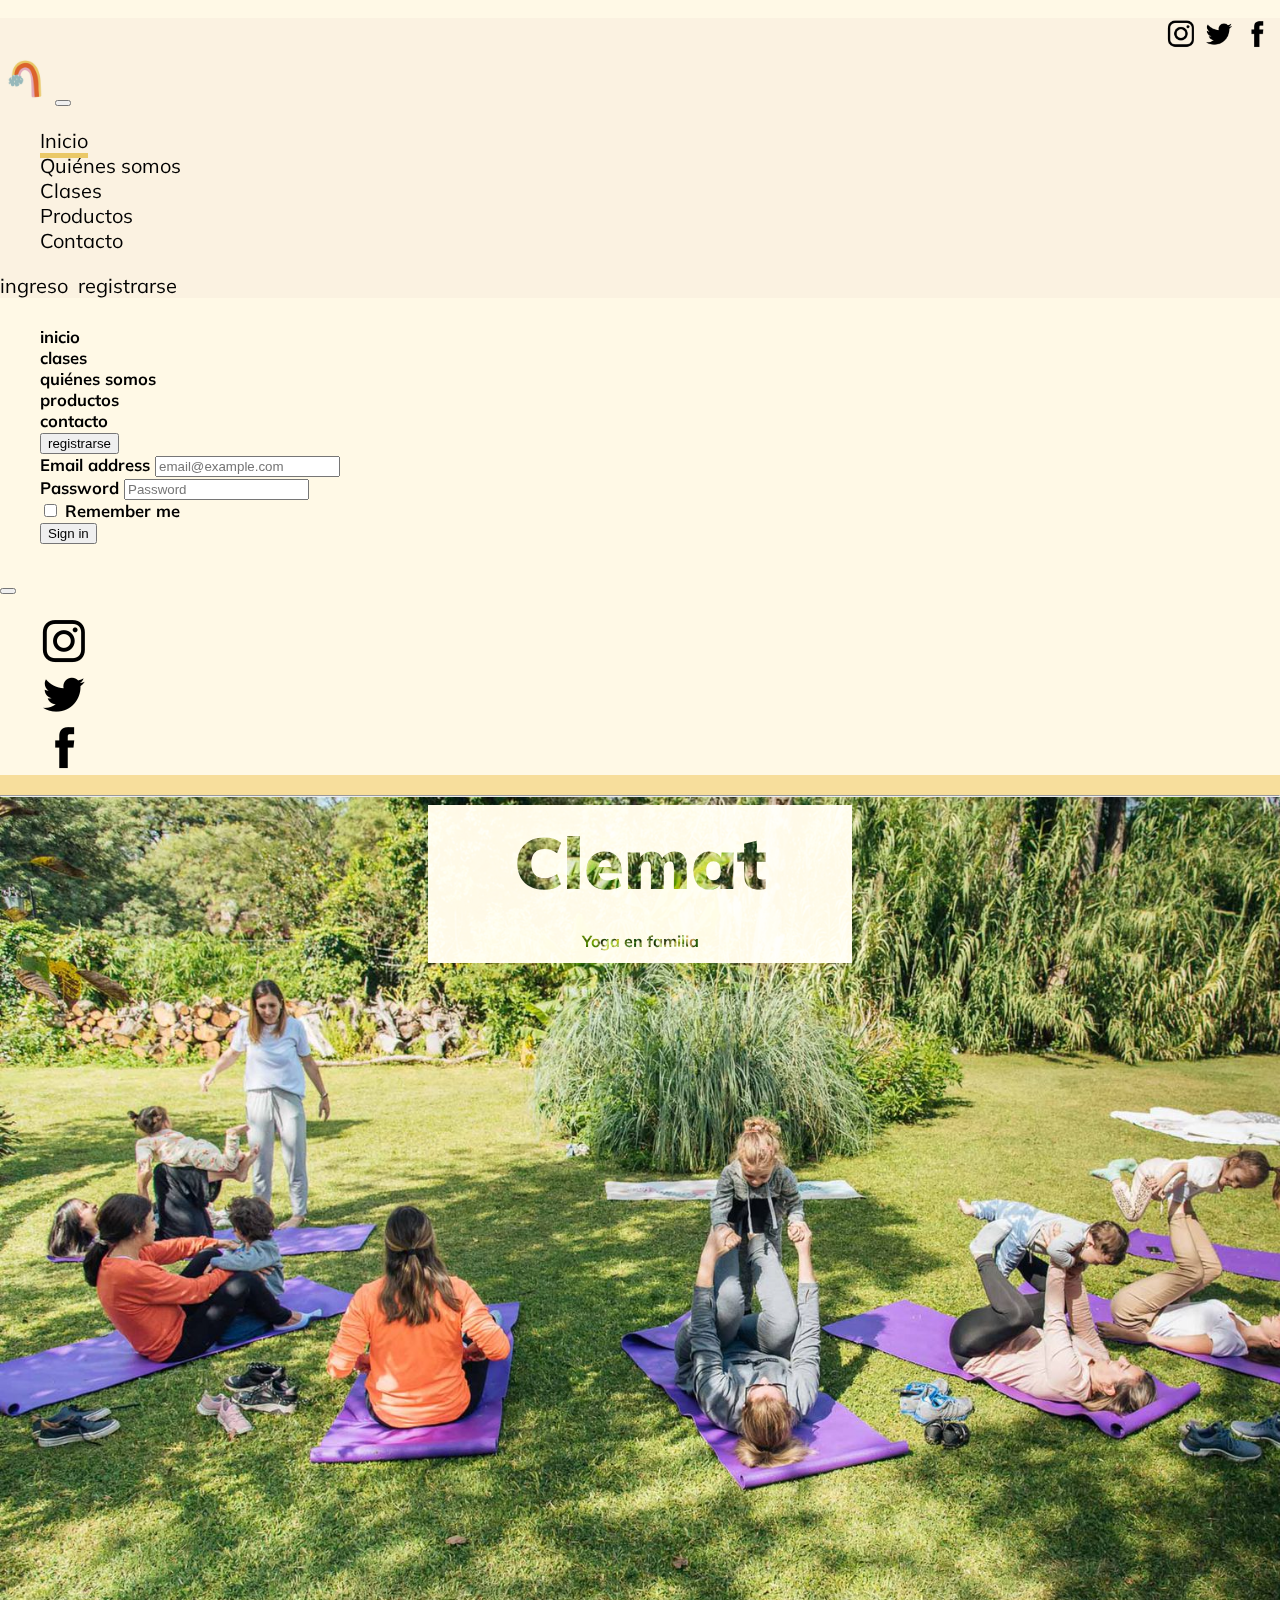
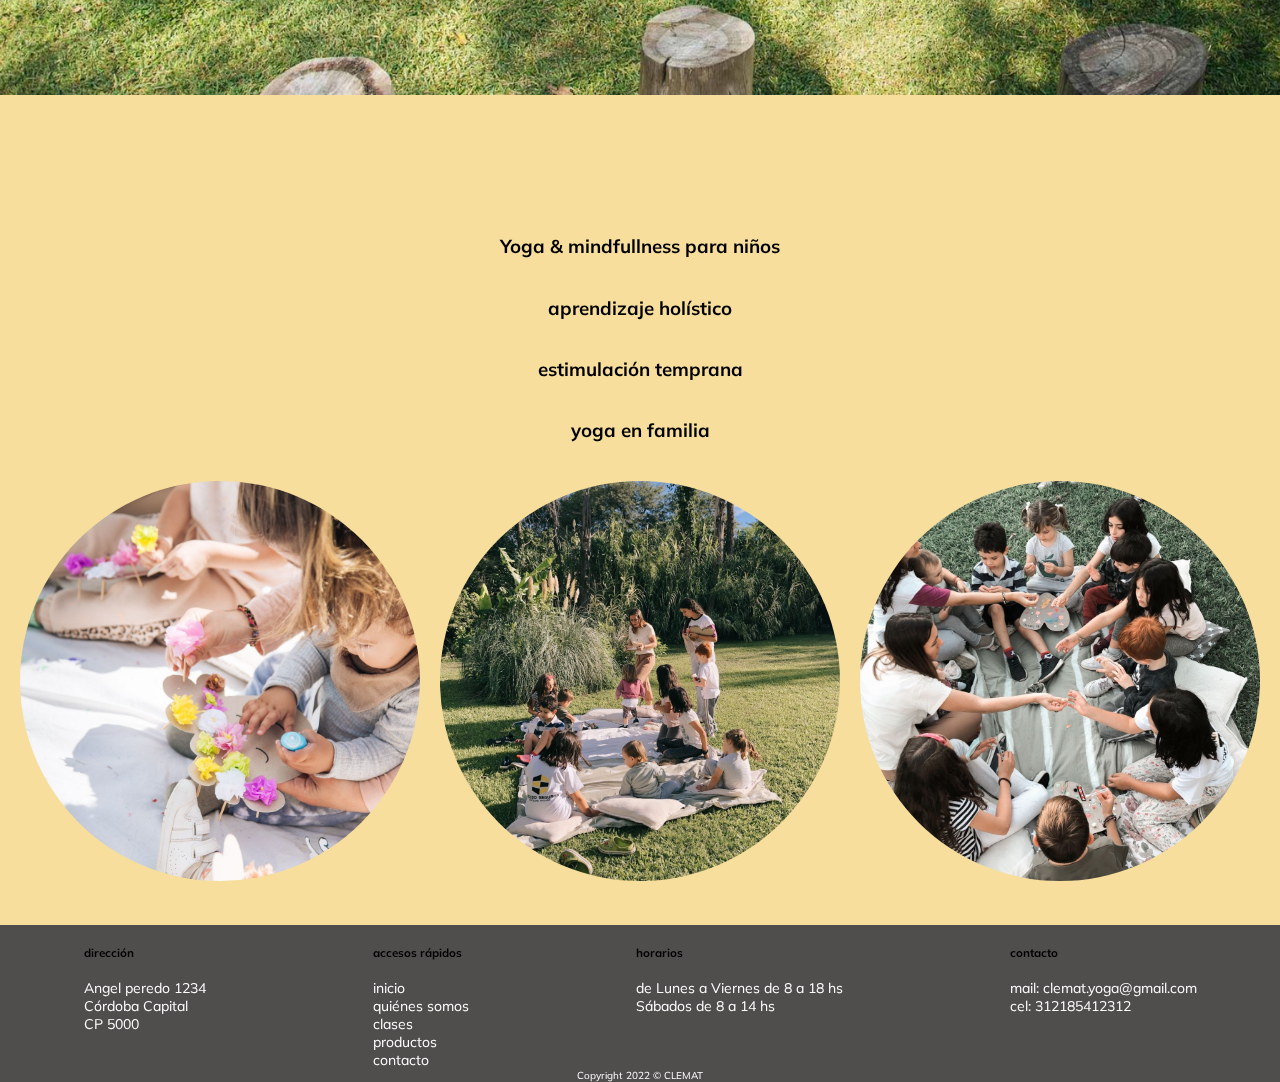
<file: index.html>
<!DOCTYPE html>
<html lang="en">

<head>
    <!-- Etiquetas Meta -->
    <meta charset="UTF-8">
    <meta http-equiv="X-UA-Compatible" content="IE=edge">
    <meta name="viewport" content="width=device-width, initial-scale=1.0">

    <!-- Título de pestaña -->
    <title>Clemat Yoga</title>
    <meta name="description" content="Clemat, damos Yoga para niños y en familia, un espacio para respirar juntos.">  
    <meta name="keywords" content="Yoga, niños, familia, conectar, respirar, compartir, crecer">
    <link rel="icon" href="img/logoClemat.jpg">
  <!--bootstrap-->
  <link href="https://cdn.jsdelivr.net/npm/bootstrap@5.2.0-beta1/dist/css/bootstrap.min.css" rel="stylesheet" integrity="sha384-0evHe/X+R7YkIZDRvuzKMRqM+OrBnVFBL6DOitfPri4tjfHxaWutUpFmBp4vmVor" crossorigin="anonymous">
  

  <link rel="stylesheet" href="utilities/style.css">
  <link
  rel="stylesheet"
  href="https://cdnjs.cloudflare.com/ajax/libs/animate.css/4.1.1/animate.min.css"
/> 

</head>

<body class="indice">
 <header>
   <div>
    <!--enlaces a redes sociales/ margen superior derecho-->
    <ul class="redesLista">
      <li><a href="https://www.instagram.com/p/CaUgu_6rD2r/?utm_source=ig_web_copy_link" target="_blank"><img src="./img/instagram.png" alt="instagram" class="redes" ></a></span></li>
      <li><a href="https://www.twitter.com" target="_blank"><img src="./img/twitter.png" alt="twitter" class="redes"></a></span></li>
      <li><a href="https://www.twitter.com" target="_blank"><img src="img/facebook.png" alt="facebok" class="redes"></a></li>
    </ul> 
    <nav class="navbar navbar-expand-lg">
      <div class="container-fluid">
        <a class="navbar-brand" href="index.html"><img src="img/logoClemat2.jpeg" alt="logo"></a>
        <button class="navbar-toggler" type="button" data-bs-toggle="collapse" data-bs-target="#navbarSupportedContent" aria-controls="navbarSupportedContent" aria-expanded="false" aria-label="Toggle navigation">
          <span class="navbar-toggler-icon"></span>
        </button>
        <div class="collapse navbar-collapse" id="navbarSupportedContent">
          <ul class="navbar-nav me-auto mb-2 mb-lg-0">
            <li class="nav-item">
              <a class="nav-link active" aria-current="page" href="index.html" style="border-bottom: #eac867 5px solid;">Inicio</a>
            </li>
            <li class="nav-item">
              <a class="nav-link" href="./pages/quienes.html">Quiénes somos</a>
            </li>
            <li class="nav-item">
              <a class="nav-link" href="./pages/clases.html">Clases</a>
            </li>
            <li class="nav-item">
              <a class="nav-link" href="./pages/productos.html">Productos</a>
            </li>
            <li class="nav-item">
              <a class="nav-link" href="./pages/contacto.html">Contacto</a>
            </li>

          </ul>
          <section class="p-2">          
            <div><a class="ingreso" href="XXXXXX">ingreso</a></div>
            <div><a href="XXXXXX">registrarse</a></div>
          </section>
        </div>
      </div>
    </nav>
 
  <button class="btn btn-primary mobileCanvas" type="button" data-bs-toggle="offcanvas" data-bs-target="#offcanvasScrolling" aria-controls="offcanvasScrolling"><img src="img/logoClemat2.jpeg" alt="logo"></button>
  <div class="offcanvas offcanvas-start" data-bs-scroll="true" data-bs-backdrop="false" tabindex="-1" id="offcanvasScrolling" aria-labelledby="offcanvasScrollingLabel">
  <div class="offcanvas-header">
        <h5 class="offcanvas-title" id="offcanvasScrollingLabel">
          <ul>
            <li><a href="index.html" class="dropdown-item" type="button">inicio</a></li>
            <li><a href="./pages/clases.html" class="dropdown-item" type="button">clases</a></li>
            <li><a href="./pages/quienes.html" class="dropdown-item" type="button">quiénes somos</a></li>
            <li><a href="./pages/productos.html" class="dropdown-item" type="button">productos</a></li>
            <li><a href="./pages/contacto.html"class="dropdown-item" type="button">contacto</a></li>
          <li class="dropdown">
            <button type="button" class="btn btn-primary dropdown-toggle" data-bs-toggle="dropdown" aria-expanded="false" data-bs-auto-close="outside">
             registrarse
            </button>
            <form class="dropdown-menu p-4">
              <div class="mb-3">
                <label for="exampleDropdownFormEmail2" class="form-label">Email address</label>
                <input type="email" class="form-control" id="exampleDropdownFormEmail2" placeholder="email@example.com">
              </div>
              <div class="mb-3">
                <label for="exampleDropdownFormPassword2" class="form-label">Password</label>
                <input type="password" class="form-control" id="exampleDropdownFormPassword2" placeholder="Password">
              </div>
              <div class="mb-3">
                <div class="form-check">
                  <input type="checkbox" class="form-check-input" id="dropdownCheck2">
                  <label class="form-check-label" for="dropdownCheck2">
                    Remember me
                  </label>
                </div>
              </div>
              <button type="submit" class="btn btn-primary">Sign in</button>
            </form>
         </li>
        </ul>
        </h5>
         <button type="button" class="btn-close" data-bs-dismiss="offcanvas" aria-label="Close"></button>
        </div>
    <div class="offcanvas-body">
      
      <ul class="redesListaCanvas">
        <li><a href="https://www.instagram.com/p/CaUgu_6rD2r/?utm_source=ig_web_copy_link" target="_blank"><img src="./img/instagram.png" alt="instagram" class="redes" ></a></span></li>
        <li><a href="https://www.twitter.com" target="_blank"><img src="./img/twitter.png" alt="twitter" class="redes"></a></span></li>
        <li><a href="https://www.twitter.com" target="_blank"><img src="img/facebook.png" alt="facebok" class="redes"></a></span></li>
      </ul> 
  </div>
 </div>
</header>
     <main>
      <hr>
      <h1>Clemat</h1>
      <h4>Yoga en familia</h4>
     </main>
     
    <article class="p-mobile">
        <h3 class="animate__animated animate__backInDown">Yoga & mindfullness para niños</h3>
        <h3 class="animate__animated animate__backInDown">aprendizaje holístico</h3>
        <h3 class="animate__animated animate__backInDown">estimulación temprana</h3>
        <h3 class="animate__animated animate__backInDown">yoga en familia</h3>
     </article>
     <section class="imgIndex">      
      <div><img src="./img/jugando.jpeg" alt="jugando"></div>
      <div><img src="./img/sintiendo.jpeg" alt="sintiendo"></div>
      <div><img src="./img/compartiendo.jpeg" alt="compartiendo"></div>
     </section>



<!--FOOTER-->
      <footer>
        <div class="footer">
        <div><h5>dirección</h5>
            <div>
                Angel peredo 1234
            </div>
            <div>
                Córdoba Capital
            </div>
            <div>
                CP 5000
            </div>
        </div>
        <div><h5>accesos rápidos</h5>
            <div>
                <a href="index.html">inicio</a>
            </div>
            <div>
                <a href="./pages/quienes.html">quiénes somos</a>
            </div>
            <div>
                <a href="./pages/clases.html">clases</a>
            </div>
            <div>
                <a href="./pages/productos.html">productos</a>
            </div>
            <div>
                <a href="./pages/contacto.html">contacto</a>
            </div>
        </div>
        <div><h5>horarios</h5>
            <div>
                de Lunes a Viernes de 8 a 18 hs
            </div>
            <div>
                Sábados de 8 a 14 hs
            </div>
        </div>
        <div><h5>contacto</h5>
            <div>
                <div> mail: <a href="mailto:clemat.yoga@gmail.com">clemat.yoga@gmail.com</a>
                </div>
                <div>
                cel: <a href="whatsapp">312185412312</a>
            </div>
            </div>
        </div>
       </div>
        <div class="copry">Copyright 2022 © CLEMAT</div>
    </footer>    


 <script src="https://cdn.jsdelivr.net/npm/bootstrap@5.2.0-beta1/dist/js/bootstrap.bundle.min.js" integrity="sha384-pprn3073KE6tl6bjs2QrFaJGz5/SUsLqktiwsUTF55Jfv3qYSDhgCecCxMW52nD2" crossorigin="anonymous"></script>

    
</body>

</html>
</file>
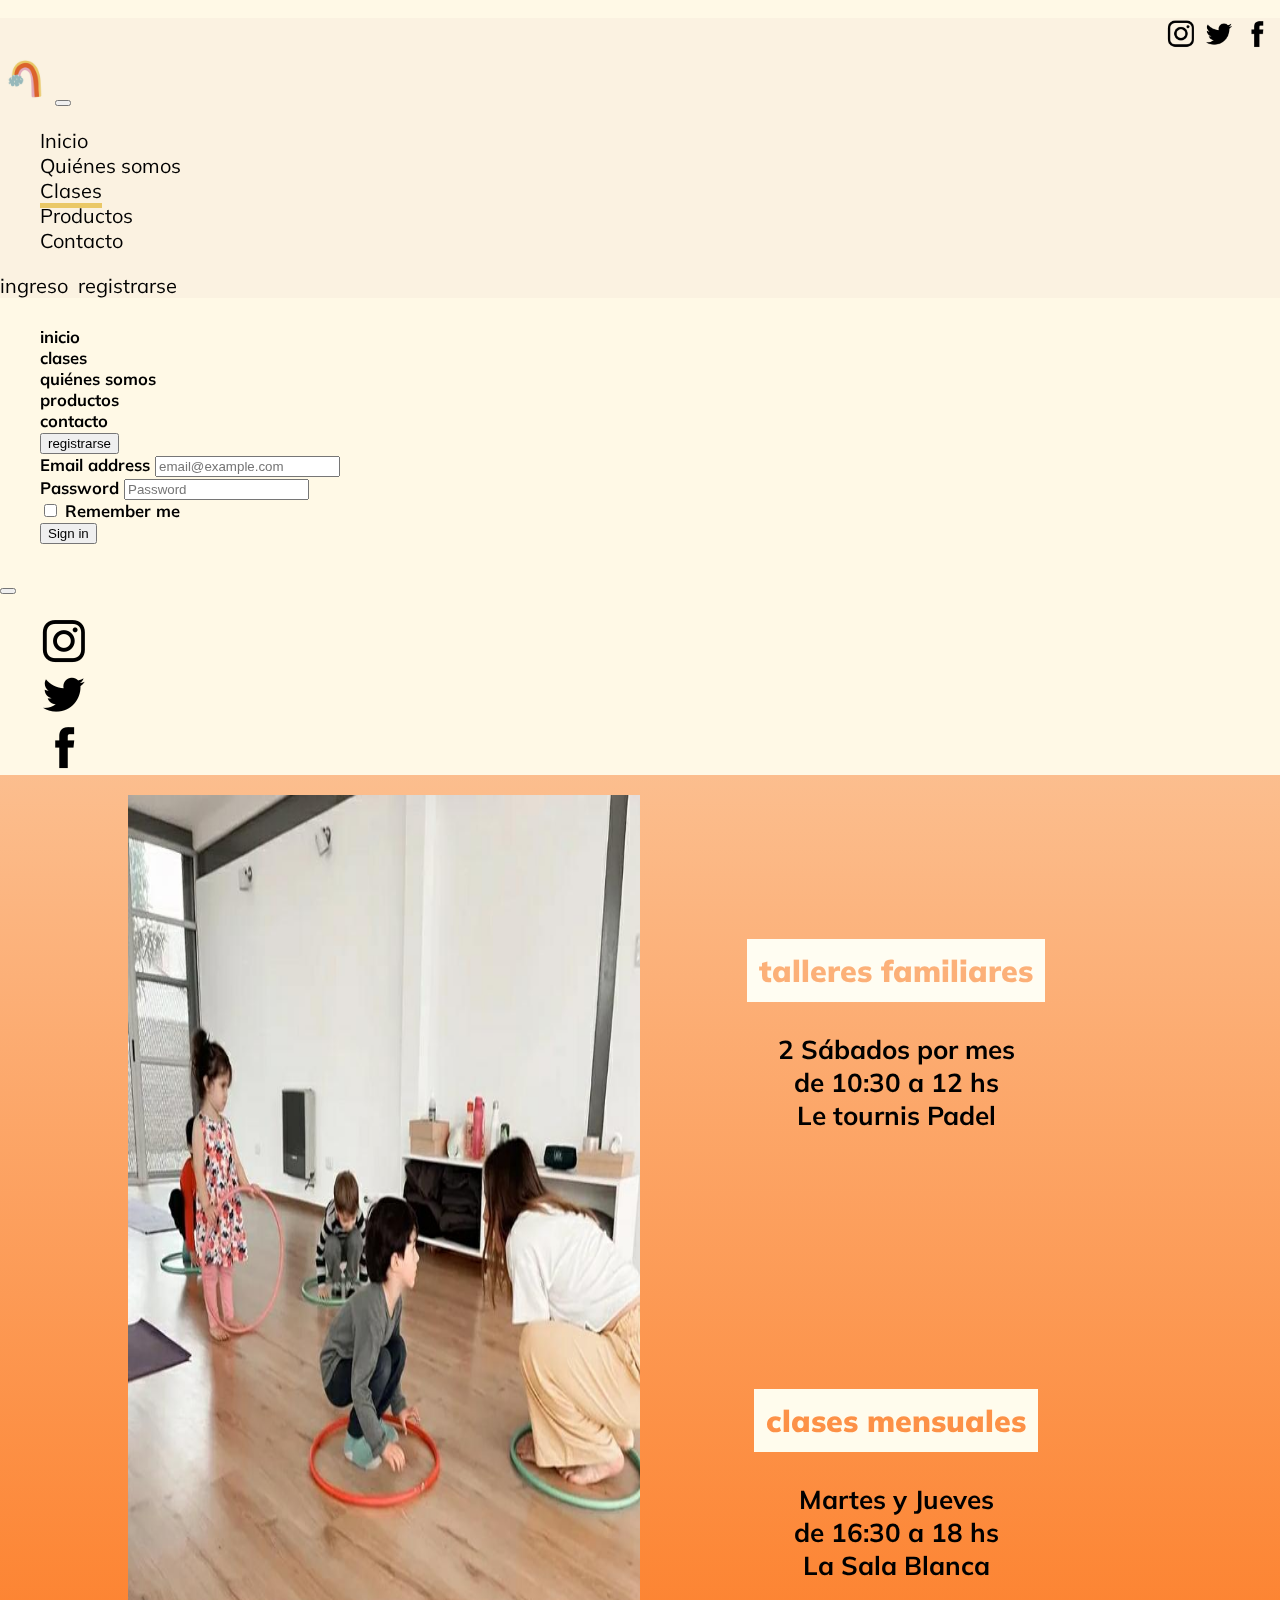
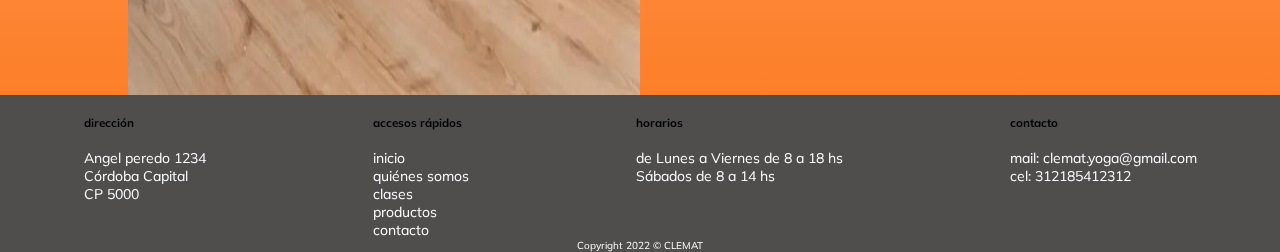
<file: pages/clases.html>
<!DOCTYPE html>
<html lang="en">

    <head>
        <!-- Etiquetas Meta -->
        <meta charset="UTF-8">
        <meta http-equiv="X-UA-Compatible" content="IE=edge">
        <meta name="viewport" content="width=device-width, initial-scale=1.0">
    
        <!-- Título de pestaña -->
        <title>Clemat Yoga</title>  
        <meta name="description" content="Clemat, yoga en familia, horarios y lugares donde encontrarnos.">
        <meta name="keywords" content="Yoga, niños, familia, conectar, dias, horarios, espacios, aire libre">    
        <link rel="icon" href="img/logoClemat.jpg">
      <!--bootstrap-->
      <link href="https://cdn.jsdelivr.net/npm/bootstrap@5.2.0-beta1/dist/css/bootstrap.min.css" rel="stylesheet" integrity="sha384-0evHe/X+R7YkIZDRvuzKMRqM+OrBnVFBL6DOitfPri4tjfHxaWutUpFmBp4vmVor" crossorigin="anonymous">
      
    
      <link rel="stylesheet" href="../utilities/style.css">
   
      <link
      rel="stylesheet"
      href="https://cdnjs.cloudflare.com/ajax/libs/animate.css/4.1.1/animate.min.css"
    /> 
    
    </head>

<body class="bodyClases">    
  <header>
    <div>
     <!--enlaces a redes sociales/ margen superior derecho-->
     <ul class="redesLista">
       <li><a href="https://www.instagram.com/p/CaUgu_6rD2r/?utm_source=ig_web_copy_link" target="_blank"><img src="../img/instagram.png" alt="instagram" class="redes" ></a></span></li>
       <li><a href="https://www.twitter.com" target="_blank"><img src="../img/twitter.png" alt="twitter" class="redes"></a></span></li>
       <li><a href="https://www.twitter.com" target="_blank"><img src="../img/facebook.png" alt="facebok" class="redes"></a></li>
     </ul> 
     <nav class="navbar navbar-expand-lg">
       <div class="container-fluid">
         <a class="navbar-brand" href="../index.html"><img src="../img/logoClemat2.jpeg" alt="logo"></a>
         <button class="navbar-toggler" type="button" data-bs-toggle="collapse" data-bs-target="#navbarSupportedContent" aria-controls="navbarSupportedContent" aria-expanded="false" aria-label="Toggle navigation">
           <span class="navbar-toggler-icon"></span>
         </button>
         <div class="collapse navbar-collapse" id="navbarSupportedContent">
           <ul class="navbar-nav me-auto mb-2 mb-lg-0">
             <li class="nav-item">
               <a class="nav-link active" aria-current="page" href="../index.html">Inicio</a>
             </li>
             <li class="nav-item">
               <a class="nav-link" href="quienes.html" >Quiénes somos</a>
             </li>
             <li class="nav-item">
               <a class="nav-link" href="clases.html" style="border-bottom: #eac867 5px solid;">Clases</a>
             </li>
             <li class="nav-item">
               <a class="nav-link" href="productos.html">Productos</a>
             </li>
             <li class="nav-item">
               <a class="nav-link" href="contacto.html">Contacto</a>
             </li>
 
           </ul>
           <section class="p-2">          
             <div><a class="ingreso" href="XXXXXX">ingreso</a></div>
             <div><a href="XXXXXX">registrarse</a></div>
           </section>
         </div>
       </div>
     </nav>
  
   <button class="btn btn-primary mobileCanvas" type="button" data-bs-toggle="offcanvas" data-bs-target="#offcanvasScrolling" aria-controls="offcanvasScrolling"><img src="../img/logoClemat2.jpeg" alt="logo"></button>
   <div class="offcanvas offcanvas-start" data-bs-scroll="true" data-bs-backdrop="false" tabindex="-1" id="offcanvasScrolling" aria-labelledby="offcanvasScrollingLabel">
   <div class="offcanvas-header">
         <h5 class="offcanvas-title" id="offcanvasScrollingLabel">
           <ul>
             <li><a href="../index.html" class="dropdown-item" type="button">inicio</a></li>
             <li><a href="clases.html" class="dropdown-item" type="button">clases</a></li>
             <li><a href="quienes.html" class="dropdown-item" type="button">quiénes somos</a></li>
             <li><a href="productos.html" class="dropdown-item" type="button">productos</a></li>
             <li><a href="contacto.html"class="dropdown-item" type="button">contacto</a></li>
           <li class="dropdown">
             <button type="button" class="btn btn-primary dropdown-toggle" data-bs-toggle="dropdown" aria-expanded="false" data-bs-auto-close="outside">
              registrarse
             </button>
             <form class="dropdown-menu p-4">
               <div class="mb-3">
                 <label for="exampleDropdownFormEmail2" class="form-label">Email address</label>
                 <input type="email" class="form-control" id="exampleDropdownFormEmail2" placeholder="email@example.com">
               </div>
               <div class="mb-3">
                 <label for="exampleDropdownFormPassword2" class="form-label">Password</label>
                 <input type="password" class="form-control" id="exampleDropdownFormPassword2" placeholder="Password">
               </div>
               <div class="mb-3">
                 <div class="form-check">
                   <input type="checkbox" class="form-check-input" id="dropdownCheck2">
                   <label class="form-check-label" for="dropdownCheck2">
                     Remember me
                   </label>
                 </div>
               </div>
               <button type="submit" class="btn btn-primary">Sign in</button>
             </form>
          </li>
         </ul>
         </h5>
          <button type="button" class="btn-close" data-bs-dismiss="offcanvas" aria-label="Close"></button>
         </div>
     <div class="offcanvas-body">
       
       <ul class="redesListaCanvas">
         <li><a href="https://www.instagram.com/p/CaUgu_6rD2r/?utm_source=ig_web_copy_link" target="_blank"><img src="../img/instagram.png" alt="instagram" class="redes" ></a></span></li>
         <li><a href="https://www.twitter.com" target="_blank"><img src="../img/twitter.png" alt="twitter" class="redes"></a></span></li>
         <li><a href="https://www.twitter.com" target="_blank"><img src="../img/facebook.png" alt="facebok" class="redes"></a></span></li>
       </ul> 
   </div>
  </div>
 </header>
        <article class="clases">
            <section class="mensuales">
                <div>
                  <img src="../img/clasesYoga.jpeg" alt="">
                </div>
            </section>
            <section class="talleres">
                  <div><h3 class="animate__animated animate__fadeInRight">talleres familiares</h3>
                     <div>2 Sábados por mes</div>
                     <div>de 10:30 a 12 hs</div>
                     <div>Le tournis Padel</div>
                  </div>
                  <div><h3 class="animate__animated animate__fadeInRight">clases mensuales</h3>
                    <div>Martes y Jueves </div>
                    <div>de 16:30 a 18 hs</div>
                    <div><a href="https://la-sala-blanca.negocio.site/">La Sala Blanca</a></div>
                  </div>            
            </section> 
        </article>
 <!--FOOTER-->
 <footer>
  <div class="footer">
  <div><h5>dirección</h5>
      <div>
          Angel peredo 1234
      </div>
      <div>
          Córdoba Capital
      </div>
      <div>
          CP 5000
      </div>
  </div>
  <div><h5>accesos rápidos</h5>
      <div>
          <a href="../index.html">inicio</a>
      </div>
      <div>
          <a href="quienes.html">quiénes somos</a>
      </div>
      <div>
          <a href="clases">clases</a>
      </div>
      <div>
          <a href="productos.html">productos</a>
      </div>
      <div>
          <a href="contacto.html">contacto</a>
      </div>
  </div>
  <div><h5>horarios</h5>
      <div>
          de Lunes a Viernes de 8 a 18 hs
      </div>
      <div>
          Sábados de 8 a 14 hs
      </div>
  </div>
  <div><h5>contacto</h5>
      <div>
          <div> mail: <a href="mailto:clemat.yoga@gmail.com">clemat.yoga@gmail.com</a>
          </div>
          <div>
          cel: <a href="whatsapp">312185412312</a>
      </div>
      </div>
  </div>
 </div>
  <div class="copry">Copyright 2022 © CLEMAT</div>
</footer>    

     <script src="https://cdn.jsdelivr.net/npm/bootstrap@5.2.0-beta1/dist/js/bootstrap.bundle.min.js" integrity="sha384-pprn3073KE6tl6bjs2QrFaJGz5/SUsLqktiwsUTF55Jfv3qYSDhgCecCxMW52nD2" crossorigin="anonymous"></script>
</body>  
</html>
</file>
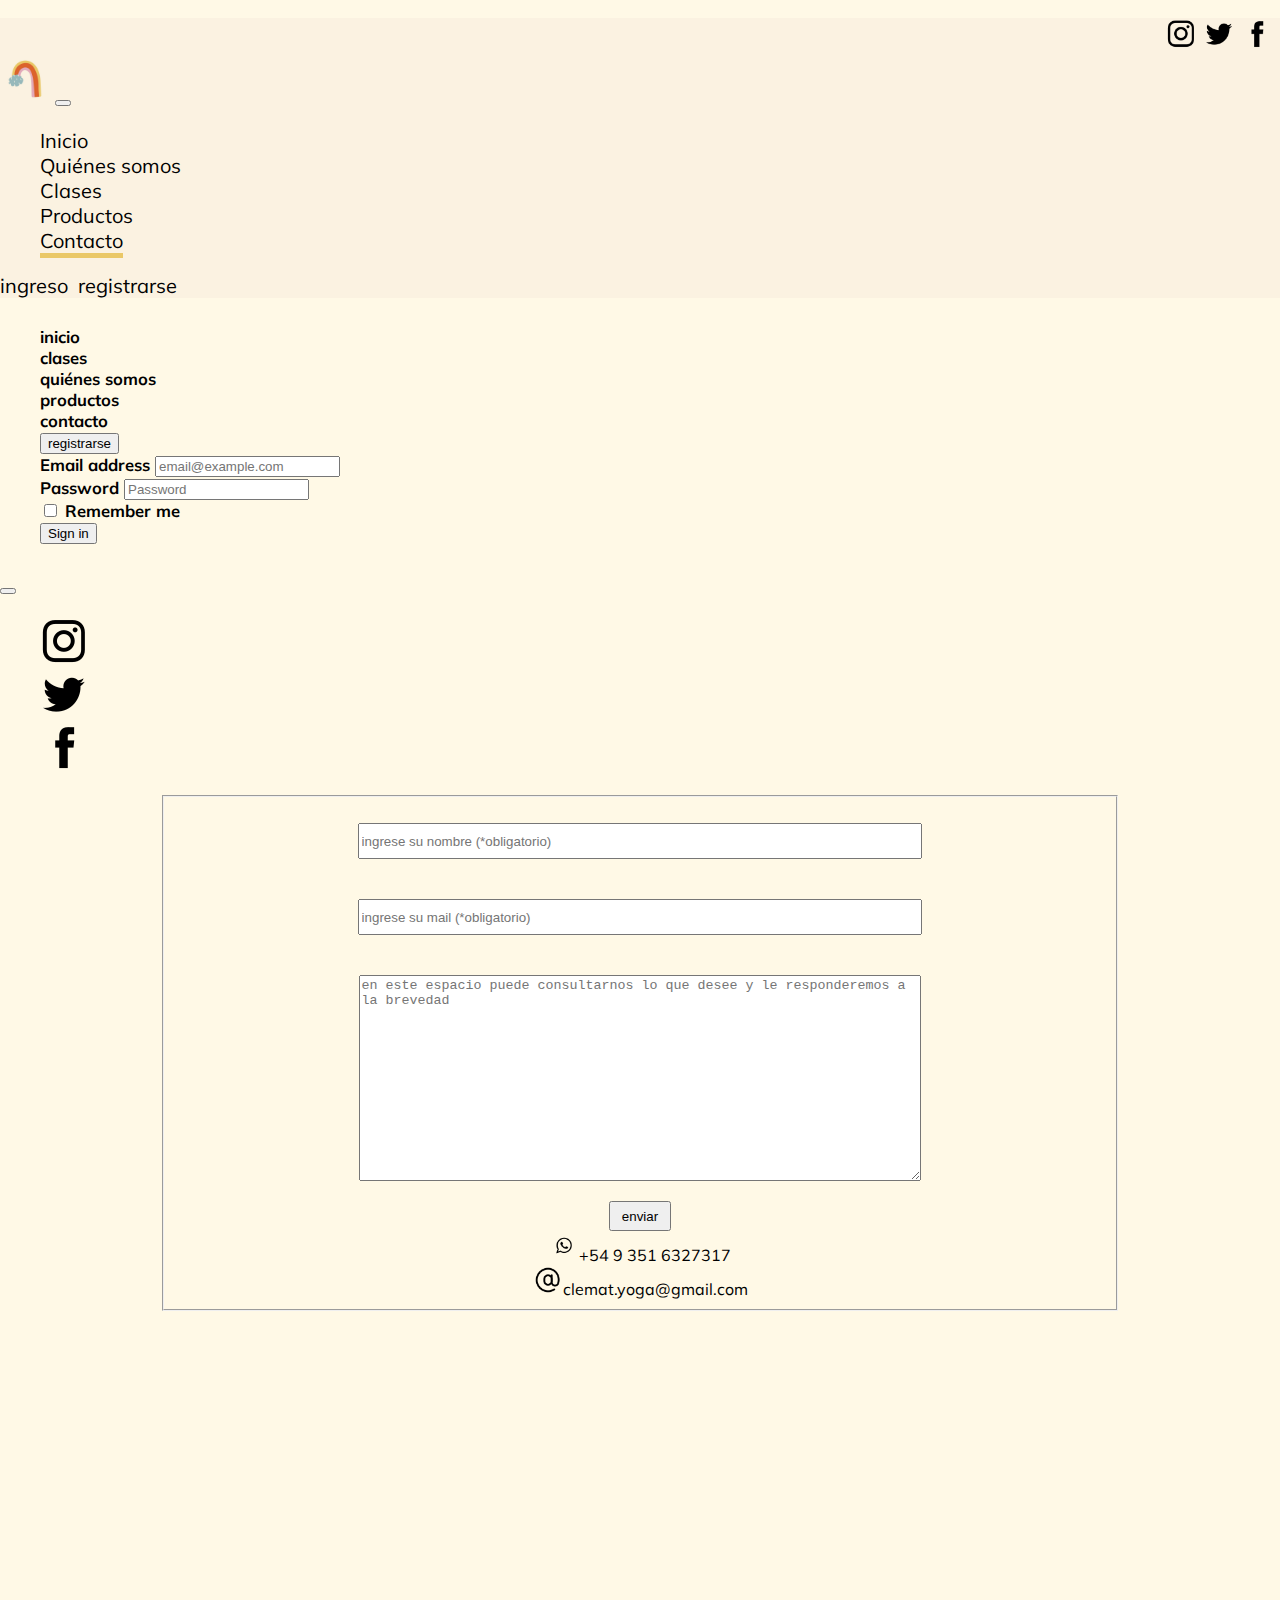
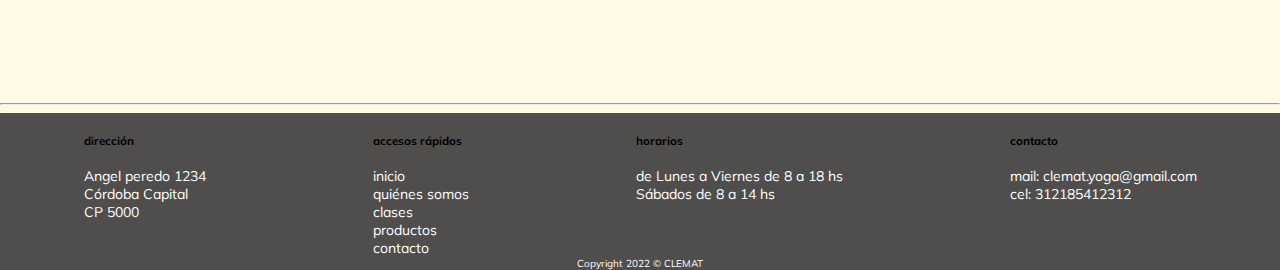
<file: pages/contacto.html>
<!DOCTYPE html>
<html lang="en">

  <head>
    <!-- Etiquetas Meta -->
    <meta charset="UTF-8">
    <meta http-equiv="X-UA-Compatible" content="IE=edge">
    <meta name="viewport" content="width=device-width, initial-scale=1.0">

    <!-- Título de pestaña -->
    <title>Clemat Yoga</title>
    <meta name="description" content="Clemat, puedes comunicarte con nosotros desde aquí">  
    <meta name="keywords" content="Yoga, niños, familia, conectar, comunicar, compartir, experiencia, informacion">
    <link rel="icon" href="img/logoClemat.jpg">
  <!--bootstrap-->
  <link href="https://cdn.jsdelivr.net/npm/bootstrap@5.2.0-beta1/dist/css/bootstrap.min.css" rel="stylesheet" integrity="sha384-0evHe/X+R7YkIZDRvuzKMRqM+OrBnVFBL6DOitfPri4tjfHxaWutUpFmBp4vmVor" crossorigin="anonymous">
  

  <link rel="stylesheet" href="../utilities/style.css">
   
  
</head>

<body class="bodyContacto">    
  <header>
    <div>
     <!--enlaces a redes sociales/ margen superior derecho-->
     <ul class="redesLista">
       <li><a href="https://www.instagram.com/p/CaUgu_6rD2r/?utm_source=ig_web_copy_link" target="_blank"><img src="../img/instagram.png" alt="instagram" class="redes" ></a></span></li>
       <li><a href="https://www.twitter.com" target="_blank"><img src="../img/twitter.png" alt="twitter" class="redes"></a></span></li>
       <li><a href="https://www.twitter.com" target="_blank"><img src="../img/facebook.png" alt="facebok" class="redes"></a></li>
     </ul> 
     <nav class="navbar navbar-expand-lg">
       <div class="container-fluid">
         <a class="navbar-brand" href="../index.html"><img src="../img/logoClemat2.jpeg" alt="logo"></a>
         <button class="navbar-toggler" type="button" data-bs-toggle="collapse" data-bs-target="#navbarSupportedContent" aria-controls="navbarSupportedContent" aria-expanded="false" aria-label="Toggle navigation">
           <span class="navbar-toggler-icon"></span>
         </button>
         <div class="collapse navbar-collapse" id="navbarSupportedContent">
           <ul class="navbar-nav me-auto mb-2 mb-lg-0">
             <li class="nav-item">
               <a class="nav-link active" aria-current="page" href="../index.html">Inicio</a>
             </li>
             <li class="nav-item">
               <a class="nav-link" href="quienes.html" >Quiénes somos</a>
             </li>
             <li class="nav-item">
               <a class="nav-link" href="clases.html" >Clases</a>
             </li>
             <li class="nav-item">
               <a class="nav-link" href="productos.html" >Productos</a>
             </li>
             <li class="nav-item">
               <a class="nav-link" href="contacto.html"style="border-bottom: #eac867 5px solid;">Contacto</a>
             </li>
 
           </ul>
           <section class="p-2">          
             <div><a class="ingreso" href="XXXXXX">ingreso</a></div>
             <div><a href="XXXXXX">registrarse</a></div>
           </section>
         </div>
       </div>
     </nav>
  
   <button class="btn btn-primary mobileCanvas" type="button" data-bs-toggle="offcanvas" data-bs-target="#offcanvasScrolling" aria-controls="offcanvasScrolling"><img src="../img/logoClemat2.jpeg" alt="logo"></button>
   <div class="offcanvas offcanvas-start" data-bs-scroll="true" data-bs-backdrop="false" tabindex="-1" id="offcanvasScrolling" aria-labelledby="offcanvasScrollingLabel">
   <div class="offcanvas-header">
         <h5 class="offcanvas-title" id="offcanvasScrollingLabel">
           <ul>
             <li><a href="../index.html" class="dropdown-item" type="button">inicio</a></li>
             <li><a href="clases.html" class="dropdown-item" type="button">clases</a></li>
             <li><a href="quienes.html" class="dropdown-item" type="button">quiénes somos</a></li>
             <li><a href="productos.html" class="dropdown-item" type="button">productos</a></li>
             <li><a href="contacto.html"class="dropdown-item" type="button">contacto</a></li>
           <li class="dropdown">
             <button type="button" class="btn btn-primary dropdown-toggle" data-bs-toggle="dropdown" aria-expanded="false" data-bs-auto-close="outside">
              registrarse
             </button>
             <form class="dropdown-menu p-4">
               <div class="mb-3">
                 <label for="exampleDropdownFormEmail2" class="form-label">Email address</label>
                 <input type="email" class="form-control" id="exampleDropdownFormEmail2" placeholder="email@example.com">
               </div>
               <div class="mb-3">
                 <label for="exampleDropdownFormPassword2" class="form-label">Password</label>
                 <input type="password" class="form-control" id="exampleDropdownFormPassword2" placeholder="Password">
               </div>
               <div class="mb-3">
                 <div class="form-check">
                   <input type="checkbox" class="form-check-input" id="dropdownCheck2">
                   <label class="form-check-label" for="dropdownCheck2">
                     Remember me
                   </label>
                 </div>
               </div>
               <button type="submit" class="btn btn-primary">Sign in</button>
             </form>
          </li>
         </ul>
         </h5>
          <button type="button" class="btn-close" data-bs-dismiss="offcanvas" aria-label="Close"></button>
         </div>
     <div class="offcanvas-body">
       
       <ul class="redesListaCanvas">
         <li><a href="https://www.instagram.com/p/CaUgu_6rD2r/?utm_source=ig_web_copy_link" target="_blank"><img src="../img/instagram.png" alt="instagram" class="redes" ></a></span></li>
         <li><a href="https://www.twitter.com" target="_blank"><img src="../img/twitter.png" alt="twitter" class="redes"></a></span></li>
         <li><a href="https://www.twitter.com" target="_blank"><img src="../img/facebook.png" alt="facebok" class="redes"></a></span></li>
       </ul> 
   </div>
  </div>
 </header>
        <section>
            <article class="contactoArt">
              <form action="#" method="GET" enctype="multipart/form-data"> 
                  <fieldset>

                      <label for="nombre"></label>
                      <br>
                      <input class="espacioInput" name="nombre" type="text" placeholder="ingrese su nombre (*obligatorio)">   
                      <br>
                      <label for="mail"> </label>
                      <br>
                      <input class="espacioInput" name="mail" placeholder="ingrese su mail (*obligatorio)">
                      <br>
                      <label for="mail"></label>
                      <br>
                      <textarea class="consultaInput" name="consulta" placeholder="en este espacio puede consultarnos lo que desee y le responderemos a la brevedad"></textarea>
                      <br>
                      
                    <input class="enviarInput" name="enviar" type="submit" value="enviar">
                        <section class="mailWhats">
                           <div><img src="../img/whatsappicono.png" alt="whatsapp"><a href="https://api.whatsapp.com/send?phone=5493516327317">+54 9 351 6327317</a></div>
                           <div><img src="../img/arrobaicon.png" alt="gmail"><a href="mailto:clemat.yoga@gmail.com">clemat.yoga@gmail.com</a></div>
                        </section>
                  </fieldset>

                  
  
              </form>
            </article>
            <hr>
 
          </section>
  

<!--FOOTER-->
<footer>
  <div class="footer">
  <div><h5>dirección</h5>
      <div>
          Angel peredo 1234
      </div>
      <div>
          Córdoba Capital
      </div>
      <div>
          CP 5000
      </div>
  </div>
  <div><h5>accesos rápidos</h5>
      <div>
          <a href="../index.html">inicio</a>
      </div>
      <div>
          <a href="quienes.html">quiénes somos</a>
      </div>
      <div>
          <a href="clases">clases</a>
      </div>
      <div>
          <a href="productos.html">productos</a>
      </div>
      <div>
          <a href="contacto.html">contacto</a>
      </div>
  </div>
  <div><h5>horarios</h5>
      <div>
          de Lunes a Viernes de 8 a 18 hs
      </div>
      <div>
          Sábados de 8 a 14 hs
      </div>
  </div>
  <div><h5>contacto</h5>
      <div>
          <div> mail: <a href="mailto:clemat.yoga@gmail.com">clemat.yoga@gmail.com</a>
          </div>
          <div>
          cel: <a href="whatsapp">312185412312</a>
      </div>
      </div>
  </div>
 </div>
  <div class="copry">Copyright 2022 © CLEMAT</div>
</footer>    

     <script src="https://cdn.jsdelivr.net/npm/bootstrap@5.2.0-beta1/dist/js/bootstrap.bundle.min.js" integrity="sha384-pprn3073KE6tl6bjs2QrFaJGz5/SUsLqktiwsUTF55Jfv3qYSDhgCecCxMW52nD2" crossorigin="anonymous"></script>
</body>  
</html>
</file>
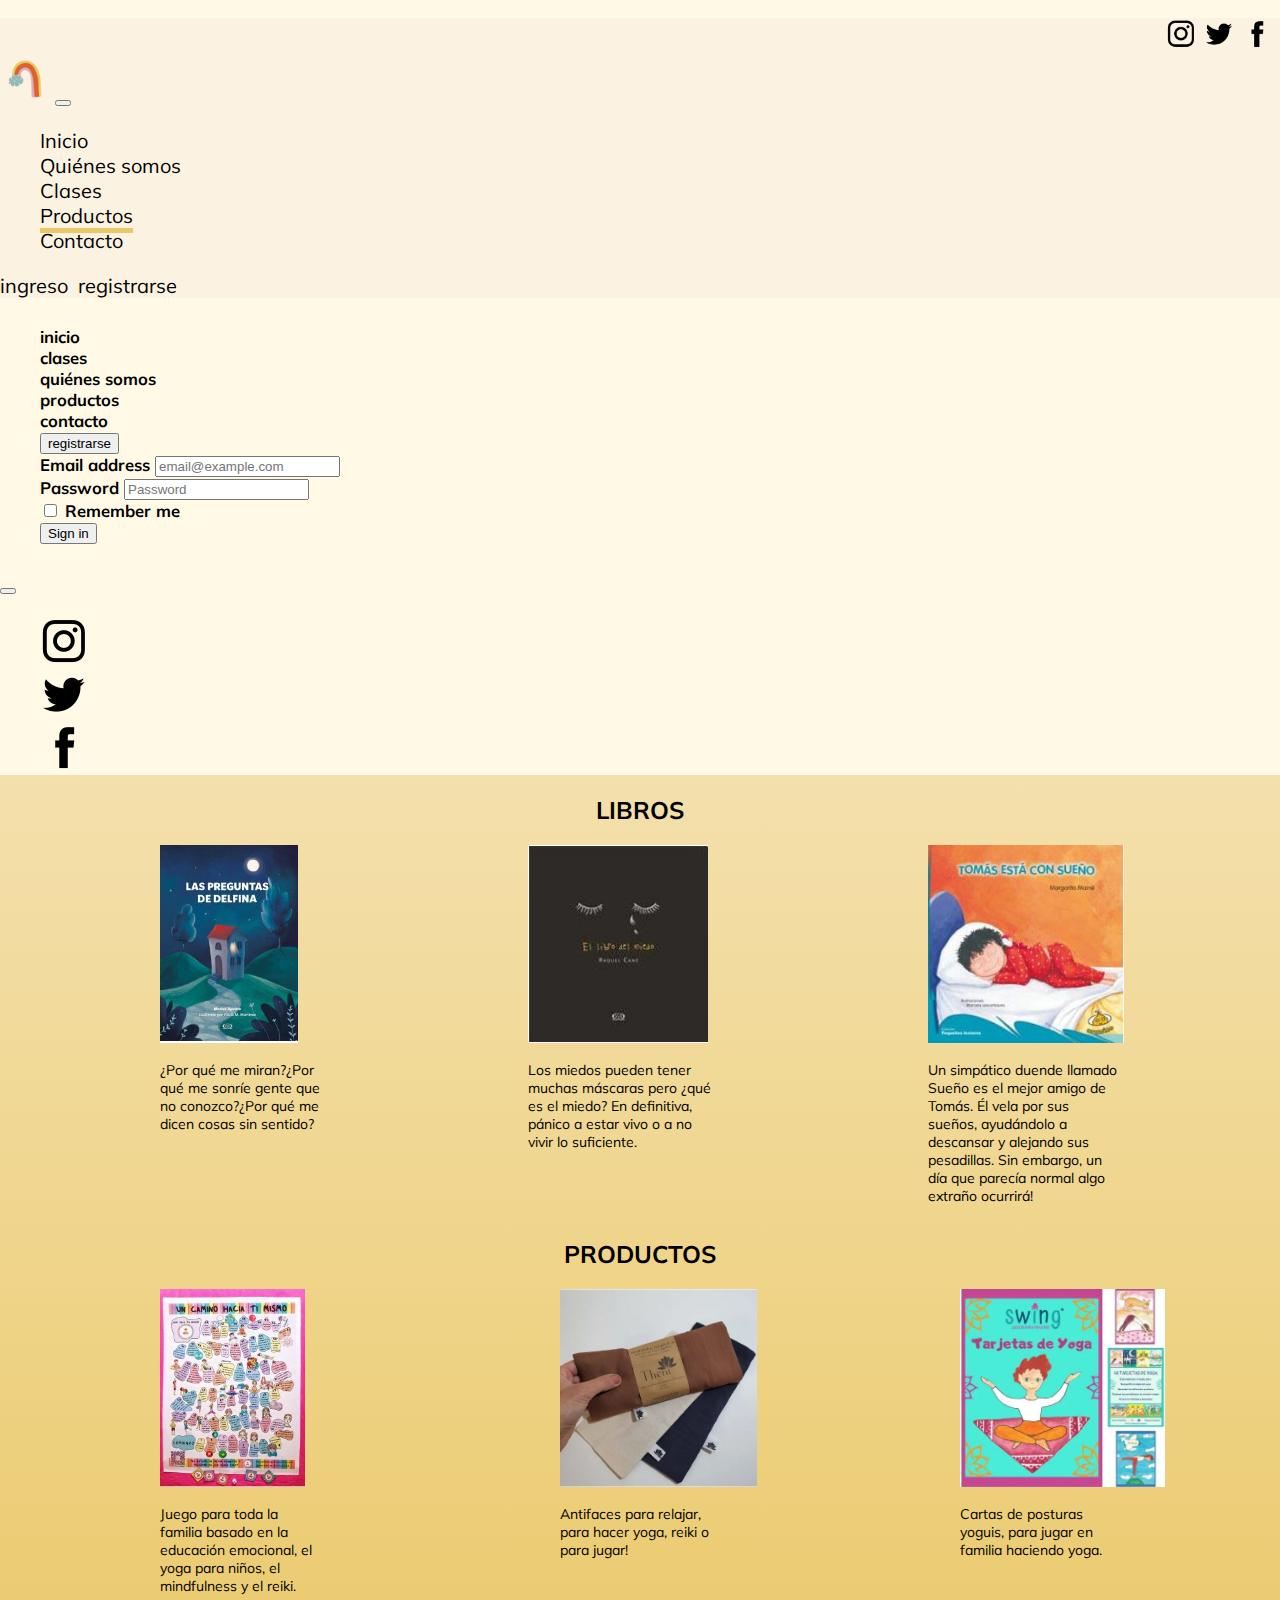
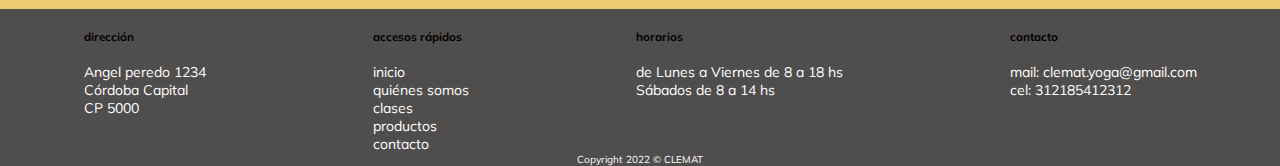
<file: pages/productos.html>
<!DOCTYPE html>
<html lang="en">

    <head>
        <!-- Etiquetas Meta -->
        <meta charset="UTF-8">
        <meta http-equiv="X-UA-Compatible" content="IE=edge">
        <meta name="viewport" content="width=device-width, initial-scale=1.0">
    
        <!-- Título de pestaña -->
        <title>Clemat Yoga</title>
        <meta name="description" content="Clemat Yoga para niños, libros y productos para seguir compartiendo">  
        <meta name="keywords" content="Yoga, niños, familia, conectar, tarjetas, libros, comprar, crecer, entender">    
        <link rel="icon" href="img/logoClemat.jpg">
      <!--bootstrap-->
      <link href="https://cdn.jsdelivr.net/npm/bootstrap@5.2.0-beta1/dist/css/bootstrap.min.css" rel="stylesheet" integrity="sha384-0evHe/X+R7YkIZDRvuzKMRqM+OrBnVFBL6DOitfPri4tjfHxaWutUpFmBp4vmVor" crossorigin="anonymous">
      
    
      <link rel="stylesheet" href="../utilities/style.css">
   
       
    </head>

<body class="bodyProductos">    
  <header>
    <div>
     <!--enlaces a redes sociales/ margen superior derecho-->
     <ul class="redesLista">
       <li><a href="https://www.instagram.com/p/CaUgu_6rD2r/?utm_source=ig_web_copy_link" target="_blank"><img src="../img/instagram.png" alt="instagram" class="redes" ></a></span></li>
       <li><a href="https://www.twitter.com" target="_blank"><img src="../img/twitter.png" alt="twitter" class="redes"></a></span></li>
       <li><a href="https://www.twitter.com" target="_blank"><img src="../img/facebook.png" alt="facebok" class="redes"></a></li>
     </ul> 
     <nav class="navbar navbar-expand-lg">
       <div class="container-fluid">
         <a class="navbar-brand" href="../index.html"><img src="../img/logoClemat2.jpeg" alt="logo"></a>
         <button class="navbar-toggler" type="button" data-bs-toggle="collapse" data-bs-target="#navbarSupportedContent" aria-controls="navbarSupportedContent" aria-expanded="false" aria-label="Toggle navigation">
           <span class="navbar-toggler-icon"></span>
         </button>
         <div class="collapse navbar-collapse" id="navbarSupportedContent">
           <ul class="navbar-nav me-auto mb-2 mb-lg-0">
             <li class="nav-item">
               <a class="nav-link active" aria-current="page" href="../index.html">Inicio</a>
             </li>
             <li class="nav-item">
               <a class="nav-link" href="quienes.html" >Quiénes somos</a>
             </li>
             <li class="nav-item">
               <a class="nav-link" href="clases.html" >Clases</a>
             </li>
             <li class="nav-item">
               <a class="nav-link" href="productos.html" style="border-bottom: #eac867 5px solid;">Productos</a>
             </li>
             <li class="nav-item">
               <a class="nav-link" href="contacto.html">Contacto</a>
             </li>
 
           </ul>
           <section class="p-2">          
             <div><a class="ingreso" href="XXXXXX">ingreso</a></div>
             <div><a href="XXXXXX">registrarse</a></div>
           </section>
         </div>
       </div>
     </nav>
  
   <button class="btn btn-primary mobileCanvas" type="button" data-bs-toggle="offcanvas" data-bs-target="#offcanvasScrolling" aria-controls="offcanvasScrolling"><img src="../img/logoClemat2.jpeg" alt="logo"></button>
   <div class="offcanvas offcanvas-start" data-bs-scroll="true" data-bs-backdrop="false" tabindex="-1" id="offcanvasScrolling" aria-labelledby="offcanvasScrollingLabel">
   <div class="offcanvas-header">
         <h5 class="offcanvas-title" id="offcanvasScrollingLabel">
           <ul>
             <li><a href="../index.html" class="dropdown-item" type="button">inicio</a></li>
             <li><a href="clases.html" class="dropdown-item" type="button">clases</a></li>
             <li><a href="quienes.html" class="dropdown-item" type="button">quiénes somos</a></li>
             <li><a href="productos.html" class="dropdown-item" type="button">productos</a></li>
             <li><a href="contacto.html"class="dropdown-item" type="button">contacto</a></li>
           <li class="dropdown">
             <button type="button" class="btn btn-primary dropdown-toggle" data-bs-toggle="dropdown" aria-expanded="false" data-bs-auto-close="outside">
              registrarse
             </button>
             <form class="dropdown-menu p-4">
               <div class="mb-3">
                 <label for="exampleDropdownFormEmail2" class="form-label">Email address</label>
                 <input type="email" class="form-control" id="exampleDropdownFormEmail2" placeholder="email@example.com">
               </div>
               <div class="mb-3">
                 <label for="exampleDropdownFormPassword2" class="form-label">Password</label>
                 <input type="password" class="form-control" id="exampleDropdownFormPassword2" placeholder="Password">
               </div>
               <div class="mb-3">
                 <div class="form-check">
                   <input type="checkbox" class="form-check-input" id="dropdownCheck2">
                   <label class="form-check-label" for="dropdownCheck2">
                     Remember me
                   </label>
                 </div>
               </div>
               <button type="submit" class="btn btn-primary">Sign in</button>
             </form>
          </li>
         </ul>
         </h5>
          <button type="button" class="btn-close" data-bs-dismiss="offcanvas" aria-label="Close"></button>
         </div>
     <div class="offcanvas-body">
       
       <ul class="redesListaCanvas">
         <li><a href="https://www.instagram.com/p/CaUgu_6rD2r/?utm_source=ig_web_copy_link" target="_blank"><img src="../img/instagram.png" alt="instagram" class="redes" ></a></span></li>
         <li><a href="https://www.twitter.com" target="_blank"><img src="../img/twitter.png" alt="twitter" class="redes"></a></span></li>
         <li><a href="https://www.twitter.com" target="_blank"><img src="../img/facebook.png" alt="facebok" class="redes"></a></span></li>
       </ul> 
   </div>
  </div>
 </header>
   <div class="h2">
      <h2>LIBROS</h2>
  </div>
            <section class="libros" class="d-md-none" >
            <div class="card productoDesktop"  style="width: 10rem;" >
              <a href=""><img src="../img/libropreguntas.JPG" class="card-img-top" alt="preguntas"></a>
              <div class="card-body">
                <p class="card-text">¿Por qué me miran?¿Por qué me sonríe gente que no conozco?¿Por qué me dicen cosas sin sentido?</p>
              </div>
            </div>

            <div class="card productoDesktop" style="width: 12rem;">
              <a href=""><img src="../img/librodelmiedo.JPG" class="card-img-top" alt="miedo">
              <div class="card-body"></a>
                <p class="card-text">Los miedos pueden tener muchas máscaras pero ¿qué es el miedo? En definitiva, pánico a estar vivo o a no vivir lo suficiente.</p>
              </div>
            </div>
            <div class="card productoDesktop" style="width: 12rem;">
              <a href=""><img src="../img/librotomas.JPG" class="card-img-top" alt="tomas"></a>
              <div class="card-body">
                <p class="card-text">Un simpático duende llamado Sueño es el mejor amigo de Tomás. Él vela por sus sueños, ayudándolo a descansar y alejando sus pesadillas. Sin embargo, un día que parecía normal algo extraño ocurrirá!</p>
              </div>
            </div>
          </section>
            <div class="h2">
              <h2>PRODUCTOS</h2>
            </div>
              <section class="productos" class="d-md-none" >
                <div class="card productoDesktop" style="width: 10rem;">
                  <a href="#"><img src="../img/librocamino.JPG" class="card-img-top" alt="camino"></a>
                  <div class="card-body">
                    <p class="card-text">Juego para toda la familia basado en la educación emocional, el yoga para niños, el mindfulness y el reiki.</p>
                  </div>
                </div>
                <div class="card productoDesktop" style="width: 10rem;">
                  <a href="#"><img src="../img/antifazsemillas.JPG" class="card-img-top" alt="camino"></a>
                  <div class="card-body">
                    <p class="card-text">Antifaces para relajar, para hacer yoga, reiki o para jugar!
                    </p>
                  </div>
                </div>
                <div class="card productoDesktop" style="width: 10rem;">
                  <a href="#"><img src="../img/cartasyoga.JPG" class="card-img-top" alt="camino"></a>
                  <div class="card-body">
                    <p class="card-text">Cartas de posturas yoguis, para jugar en familia haciendo yoga.</p>
                  </div>
                </div>
                <!--MOBILE VIEW-->
                <div class="productosMobile">
                <div class="card bg-dark text-white">
                  <img src="../img/antifazsemillas.JPG" class="card-img" alt="antifaz">
                  <div class="card-img-overlay">
                    <h5 class="card-title">ANTIFAZ DE SEMILLAS</h5>
                    <p class="card-text">Para descansar, meditar y jugar</p>
                  </div>
                </div>
                <div class="card bg-dark text-white">
                  <img src="../img/librocamino.JPG" class="card-img" alt="juego">
                  <div class="card-img-overlay">
                    <h5 class="card-title" >Juego de Yoga</h5>
                    <p class="card-text" >Yoga, Reiki y más!</p>
                  </div>
                </div>
                <div class="card bg-dark text-white">
                  <img src="../img/cartasyoga.JPG" class="card-img" alt="cartas">
                  <div class="card-img-overlay">
                    <h5 class="card-title" >Cartas de Yoga</h5>
                    <p class="card-text" >Posturas para aprender jugando</p>
                  </div>
                </div>
                <div class="card bg-dark text-white">
                  <img src="../img/librodelmiedo.JPG" class="card-img" alt="el miedo">
                  <div class="card-img-overlay">
                    <h5 class="card-title">LIBRO DEL MIEDO</h5>
                    <p class="card-text">Los miedos ¿qué son?</p>
                  </div>
                </div>
                <div class="card bg-dark text-white">
                  <img src="../img/libropreguntas.JPG" class="card-img" alt="preguntas">
                  <div class="card-img-overlay">
                    <h5 class="card-title">Las preguntas de Delfina</h5>
                    <p class="card-text">aprender preguntando</p>
                  </div>
                </div>
                <div class="card bg-dark text-white">
                  <img src="../img/librotomas.JPG" class="card-img" alt="libro">
                  <div class="card-img-overlay">
                    <h5 class="card-title">LIBRO TOMAS</h5>
                    <p class="card-text">Aprender y leer</p>
                  </div>
                </div>
              </div>
            </section>

<!--FOOTER-->
<footer>
  <div class="footer">
  <div><h5>dirección</h5>
      <div>
          Angel peredo 1234
      </div>
      <div>
          Córdoba Capital
      </div>
      <div>
          CP 5000
      </div>
  </div>
  <div><h5>accesos rápidos</h5>
      <div>
          <a href="../index.html">inicio</a>
      </div>
      <div>
          <a href="quienes.html">quiénes somos</a>
      </div>
      <div>
          <a href="clases">clases</a>
      </div>
      <div>
          <a href="productos.html">productos</a>
      </div>
      <div>
          <a href="contacto.html">contacto</a>
      </div>
  </div>
  <div><h5>horarios</h5>
      <div>
          de Lunes a Viernes de 8 a 18 hs
      </div>
      <div>
          Sábados de 8 a 14 hs
      </div>
  </div>
  <div><h5>contacto</h5>
      <div>
          <div> mail: <a href="mailto:clemat.yoga@gmail.com">clemat.yoga@gmail.com</a>
          </div>
          <div>
          cel: <a href="whatsapp">312185412312</a>
      </div>
      </div>
  </div>
 </div>
  <div class="copry">Copyright 2022 © CLEMAT</div>
</footer>    

     <!-- Bootstrap JS -->
     <script src="https://cdn.jsdelivr.net/npm/bootstrap@5.2.0-beta1/dist/js/bootstrap.bundle.min.js" integrity="sha384-pprn3073KE6tl6bjs2QrFaJGz5/SUsLqktiwsUTF55Jfv3qYSDhgCecCxMW52nD2" crossorigin="anonymous"></script>
</body>        
</html>
</file>
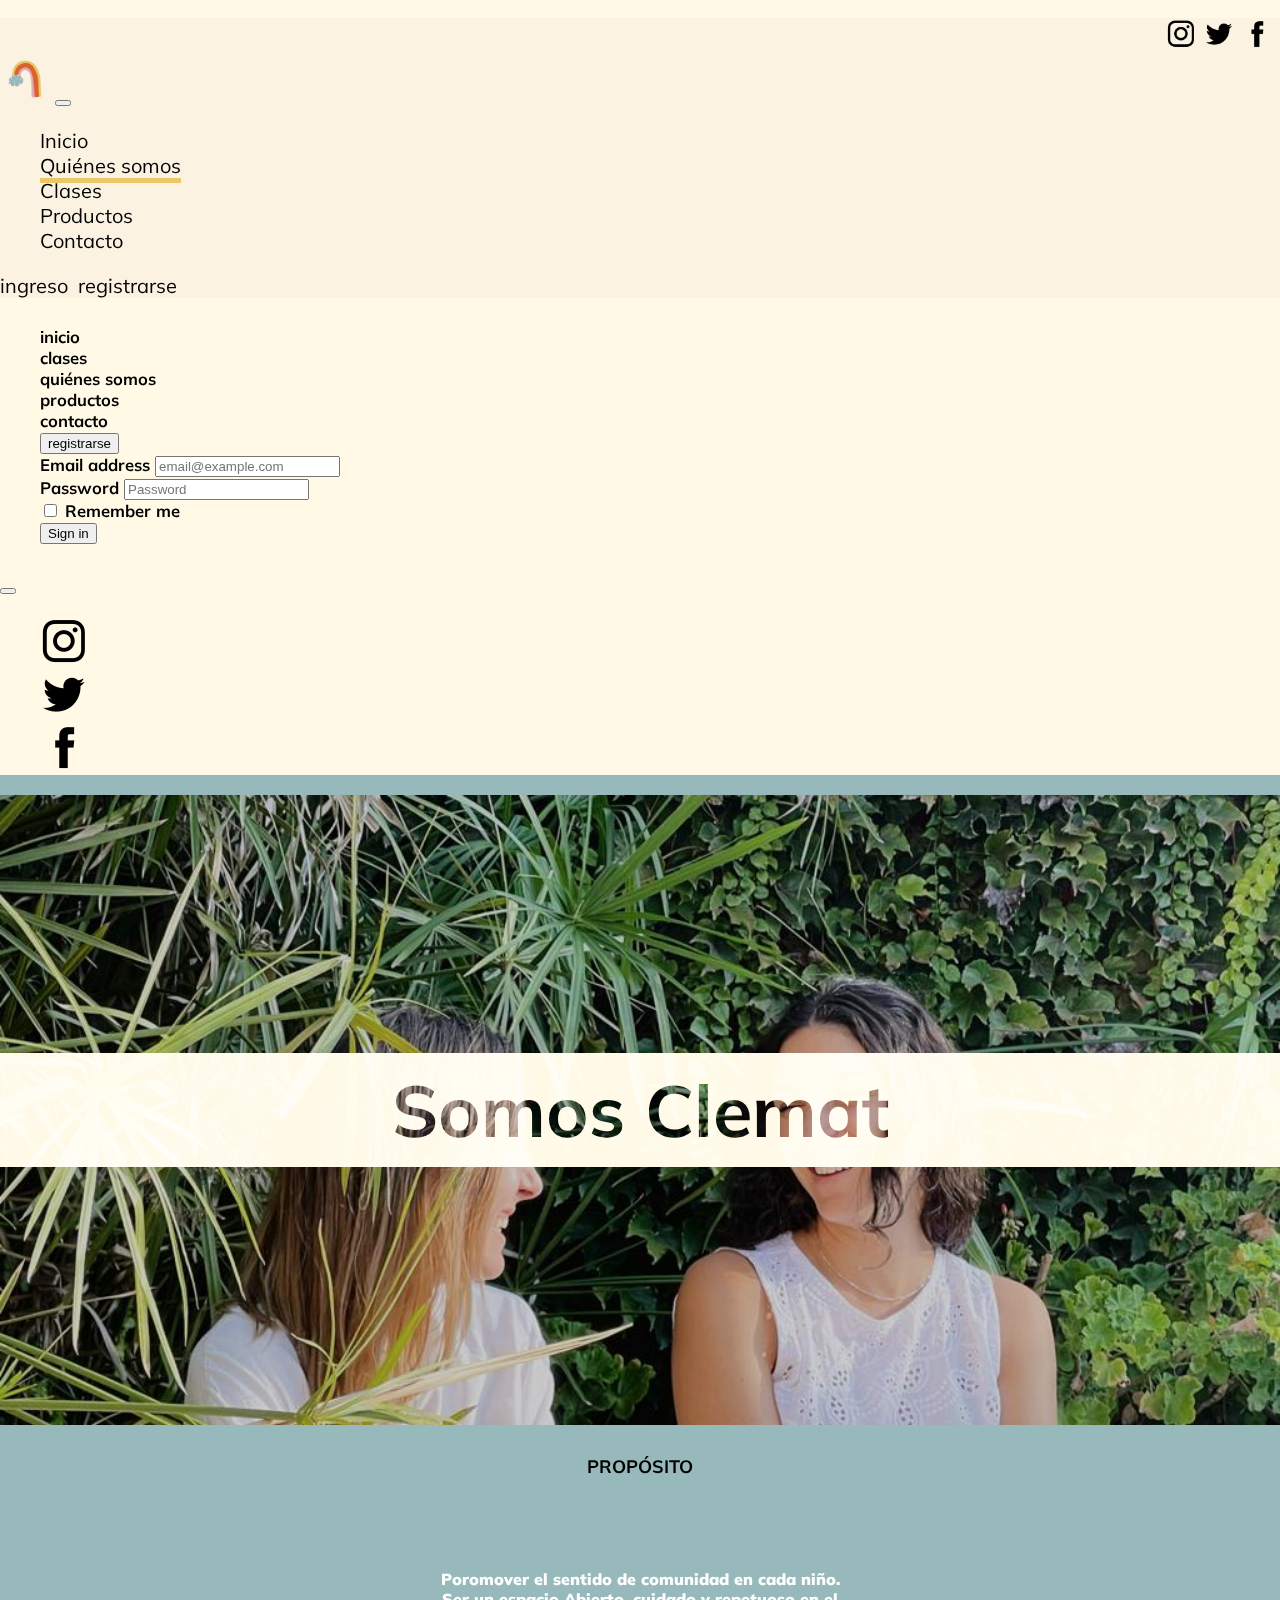
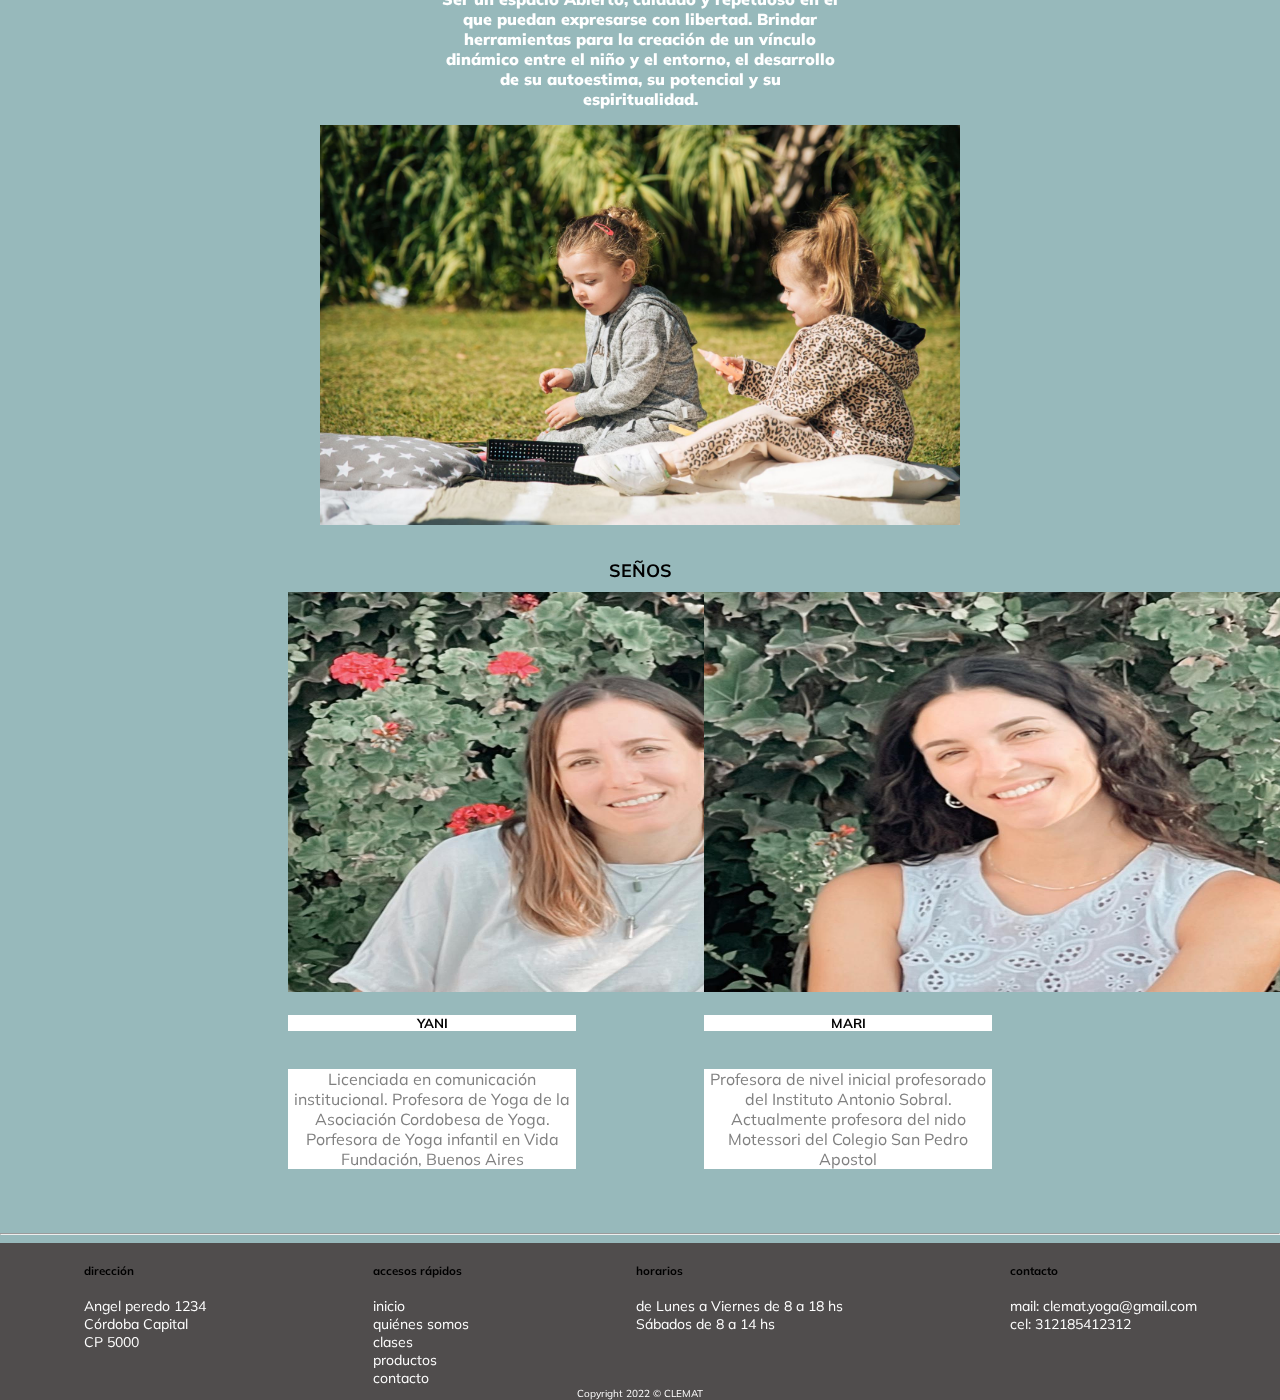
<file: pages/quienes.html>
<!DOCTYPE html>
<html lang="en">

  <head>
    <!-- Etiquetas Meta -->
    <meta charset="UTF-8">
    <meta http-equiv="X-UA-Compatible" content="IE=edge">
    <meta name="viewport" content="width=device-width, initial-scale=1.0">

    <!-- Título de pestaña -->
    <title>Clemat Yoga</title>  
    <meta name="description" content="Clemat, Yoga en familia, queremos ser un espacio donde los niñas pueda expresarse con libertad.">
    <meta name="keywords" content="Yoga, niños, familia, conectar, comunicación, expresarse, profes, conectar">
    <link rel="icon" href="img/logoClemat.jpg">
  <!--bootstrap-->
  <link href="https://cdn.jsdelivr.net/npm/bootstrap@5.2.0-beta1/dist/css/bootstrap.min.css" rel="stylesheet" integrity="sha384-0evHe/X+R7YkIZDRvuzKMRqM+OrBnVFBL6DOitfPri4tjfHxaWutUpFmBp4vmVor" crossorigin="anonymous">
  

  <link rel="stylesheet" href="../utilities/style.css">
   
   
</head>

<body class="bodyQuienes">    
  <header>
    <div>
     <!--enlaces a redes sociales/ margen superior derecho-->
     <ul class="redesLista">
       <li><a href="https://www.instagram.com/p/CaUgu_6rD2r/?utm_source=ig_web_copy_link" target="_blank"><img src="../img/instagram.png" alt="instagram" class="redes" ></a></span></li>
       <li><a href="https://www.twitter.com" target="_blank"><img src="../img/twitter.png" alt="twitter" class="redes"></a></span></li>
       <li><a href="https://www.twitter.com" target="_blank"><img src="../img/facebook.png" alt="facebok" class="redes"></a></li>
     </ul> 
     <nav class="navbar navbar-expand-lg">
       <div class="container-fluid">
         <a class="navbar-brand" href="../index.html"><img src="../img/logoClemat2.jpeg" alt="logo"></a>
         <button class="navbar-toggler" type="button" data-bs-toggle="collapse" data-bs-target="#navbarSupportedContent" aria-controls="navbarSupportedContent" aria-expanded="false" aria-label="Toggle navigation">
           <span class="navbar-toggler-icon"></span>
         </button>
         <div class="collapse navbar-collapse" id="navbarSupportedContent">
           <ul class="navbar-nav me-auto mb-2 mb-lg-0">
             <li class="nav-item">
               <a class="nav-link active" aria-current="page" href="../index.html">Inicio</a>
             </li>
             <li class="nav-item">
               <a class="nav-link" href="quienes.html" style="border-bottom: #eac867 5px solid;">Quiénes somos</a>
             </li>
             <li class="nav-item">
               <a class="nav-link" href="clases.html">Clases</a>
             </li>
             <li class="nav-item">
               <a class="nav-link" href="productos.html">Productos</a>
             </li>
             <li class="nav-item">
               <a class="nav-link" href="contacto.html">Contacto</a>
             </li>
 
           </ul>
           <section class="p-2">          
             <div><a class="ingreso" href="XXXXXX">ingreso</a></div>
             <div><a href="XXXXXX">registrarse</a></div>
           </section>
         </div>
       </div>
     </nav>
  
   <button class="btn btn-primary mobileCanvas" type="button" data-bs-toggle="offcanvas" data-bs-target="#offcanvasScrolling" aria-controls="offcanvasScrolling"><img src="../img/logoClemat2.jpeg" alt="logo"></button>
   <div class="offcanvas offcanvas-start" data-bs-scroll="true" data-bs-backdrop="false" tabindex="-1" id="offcanvasScrolling" aria-labelledby="offcanvasScrollingLabel">
   <div class="offcanvas-header">
         <h5 class="offcanvas-title" id="offcanvasScrollingLabel">
           <ul>
             <li><a href="../index.html" class="dropdown-item" type="button">inicio</a></li>
             <li><a href="clases.html" class="dropdown-item" type="button">clases</a></li>
             <li><a href="quienes.html" class="dropdown-item" type="button">quiénes somos</a></li>
             <li><a href="productos.html" class="dropdown-item" type="button">productos</a></li>
             <li><a href="contacto.html"class="dropdown-item" type="button">contacto</a></li>
           <li class="dropdown">
             <button type="button" class="btn btn-primary dropdown-toggle" data-bs-toggle="dropdown" aria-expanded="false" data-bs-auto-close="outside">
              registrarse
             </button>
             <form class="dropdown-menu p-4">
               <div class="mb-3">
                 <label for="exampleDropdownFormEmail2" class="form-label">Email address</label>
                 <input type="email" class="form-control" id="exampleDropdownFormEmail2" placeholder="email@example.com">
               </div>
               <div class="mb-3">
                 <label for="exampleDropdownFormPassword2" class="form-label">Password</label>
                 <input type="password" class="form-control" id="exampleDropdownFormPassword2" placeholder="Password">
               </div>
               <div class="mb-3">
                 <div class="form-check">
                   <input type="checkbox" class="form-check-input" id="dropdownCheck2">
                   <label class="form-check-label" for="dropdownCheck2">
                     Remember me
                   </label>
                 </div>
               </div>
               <button type="submit" class="btn btn-primary">Sign in</button>
             </form>
          </li>
         </ul>
         </h5>
          <button type="button" class="btn-close" data-bs-dismiss="offcanvas" aria-label="Close"></button>
         </div>
     <div class="offcanvas-body">
       
       <ul class="redesListaCanvas">
         <li><a href="https://www.instagram.com/p/CaUgu_6rD2r/?utm_source=ig_web_copy_link" target="_blank"><img src="../img/instagram.png" alt="instagram" class="redes" ></a></span></li>
         <li><a href="https://www.twitter.com" target="_blank"><img src="../img/twitter.png" alt="twitter" class="redes"></a></span></li>
         <li><a href="https://www.twitter.com" target="_blank"><img src="../img/facebook.png" alt="facebok" class="redes"></a></span></li>
       </ul> 
   </div>
  </div>
 </header>
 <div class="somos">
  <h2>Somos Clemat</h2>
 </div>
        <article class="quienesSomos">
          <div class="quienesTitulo"><h2>PROPÓSITO</h2></div>
            <section class="proposito">
                <div><p>Poromover el sentido de comunidad en cada niño. Ser un espacio Abierto, cuidado y repetuoso en el que puedan expresarse con libertad. Brindar herramientas para la creación de un vínculo dinámico entre el niño y el entorno, el desarrollo de su autoestima, su potencial y su espiritualidad.</p></div>
            </section>
            <div>
              <img class="imgSomos" src="../img/respirar.jpeg" alt="respirar">
            </div>
            <div class="quienesTitulo"><h2 >SEÑOS</h2></div>
            <section class="quienesProfes">
              <div class="card" style="width: 18rem;">
                <img src="../img/yaniperfil.jpeg" class="card-img-top" alt="profe1">
                <div class="card-body">
                  <h5 class="card-title">YANI</h5>
                  <p class="card-text">Licenciada en comunicación institucional. Profesora de Yoga de la Asociación Cordobesa de Yoga. Porfesora de Yoga infantil en Vida Fundación, Buenos Aires</p>
                </div>
              </div>
              <div class="card" style="width: 18rem;">
                <img src="../img/mariperfil.jpeg" class="card-img-top" alt="profe">
                <div class="card-body">
                  <h5 class="card-title">MARI</h5>
                  <p class="card-text">Profesora de nivel inicial profesorado del Instituto Antonio Sobral. Actualmente profesora del nido Motessori del Colegio San Pedro Apostol</p>

                </div>
              </div>              
            </section>
        </article>
        
        <hr>
        
 <!--FOOTER-->
 <footer>
  <div class="footer">
  <div><h5>dirección</h5>
      <div>
          Angel peredo 1234
      </div>
      <div>
          Córdoba Capital
      </div>
      <div>
          CP 5000
      </div>
  </div>
  <div><h5>accesos rápidos</h5>
      <div>
          <a href="../index.html">inicio</a>
      </div>
      <div>
          <a href="quienes.html">quiénes somos</a>
      </div>
      <div>
          <a href="clases">clases</a>
      </div>
      <div>
          <a href="productos.html">productos</a>
      </div>
      <div>
          <a href="contacto.html">contacto</a>
      </div>
  </div>
  <div><h5>horarios</h5>
      <div>
          de Lunes a Viernes de 8 a 18 hs
      </div>
      <div>
          Sábados de 8 a 14 hs
      </div>
  </div>
  <div><h5>contacto</h5>
      <div>
          <div> mail: <a href="mailto:clemat.yoga@gmail.com">clemat.yoga@gmail.com</a>
          </div>
          <div>
          cel: <a href="whatsapp">312185412312</a>
      </div>
      </div>
  </div>
 </div>
  <div class="copry">Copyright 2022 © CLEMAT</div>
</footer>    

        <script src="https://cdn.jsdelivr.net/npm/bootstrap@5.2.0-beta1/dist/js/bootstrap.bundle.min.js" integrity="sha384-pprn3073KE6tl6bjs2QrFaJGz5/SUsLqktiwsUTF55Jfv3qYSDhgCecCxMW52nD2" crossorigin="anonymous"></script>
    
</body> 
</html>
</file>
<file: utilities/style.css>
@import url("https://fonts.googleapis.com/css2?family=Mulish:ital,wght@0,400;0,800;1,400;1,600;1,700&display=swap");
main {
  height: 100vh;
  font-weight: bolder;
  text-align: center;
  background-image: url(../img/posibleMainimg.jpeg);
  background-size: cover;
  background-repeat: no-repeat;
  margin: 0 auto;
}

main hr {
  margin-top: 0px;
}

main h1 {
  width: 400px;
  background-color: #fff9e6;
  padding: 12px;
  font-size: 72px;
  font-weight: bolder;
  mix-blend-mode: screen;
  margin: 0 auto;
}

main h4 {
  background-color: #fff9e6;
  padding: 12px;
  font-weight: bold;
  color: black;
  mix-blend-mode: screen;
  margin: 0 auto;
  width: 400px;
}

.imgIndex {
  width: 100%;
  margin-top: 20px;
  margin-bottom: 40px;
  display: -webkit-box;
  display: -ms-flexbox;
  display: flex;
  -webkit-box-pack: space-evenly;
      -ms-flex-pack: space-evenly;
          justify-content: space-evenly;
}

.imgIndex div img {
  width: 400px;
  height: 400px;
  border-radius: 50%;
  -webkit-transition: 0.5s;
  transition: 0.5s;
  -o-object-fit: cover;
     object-fit: cover;
}

.imgIndex div img:hover {
  -webkit-transform: scale(1.1);
          transform: scale(1.1);
}

.p-mobile {
  display: -webkit-box;
  display: -ms-flexbox;
  display: flex;
  font-weight: bolder;
  font-family: 'Mulish', sans-serif;
  -webkit-box-orient: vertical;
  -webkit-box-direction: normal;
      -ms-flex-direction: column;
          flex-direction: column;
  -ms-flex-line-pack: center;
      align-content: center;
  margin-top: 120px;
  -ms-flex-wrap: nowrap;
      flex-wrap: nowrap;
  -webkit-box-pack: end;
      -ms-flex-pack: end;
          justify-content: flex-end;
  -webkit-box-align: center;
      -ms-flex-align: center;
          align-items: center;
  width: 100%;
}

@media screen and (max-width: 768px) {
  h4 {
    display: none;
  }
  h1 {
    margin: 0 auto;
  }
  hr {
    color: white;
    height: 5px;
    background-color: white;
    opacity: 1;
  }
  main {
    width: 100%;
  }
  .imgIndex {
    width: 100%;
    display: -webkit-box;
    display: -ms-flexbox;
    display: flex;
    -webkit-box-orient: vertical;
    -webkit-box-direction: normal;
        -ms-flex-direction: column;
            flex-direction: column;
    -webkit-box-align: center;
        -ms-flex-align: center;
            align-items: center;
  }
  .imgIndex div img {
    width: 200px;
    height: 200px;
  }
  .p-mobile {
    display: -webkit-box;
    display: -ms-flexbox;
    display: flex;
    font-size: 20px;
    font-family: 'Gill Sans', 'Gill Sans MT', Calibri, 'Trebuchet MS', sans-serif;
    -webkit-box-orient: vertical;
    -webkit-box-direction: normal;
        -ms-flex-direction: column;
            flex-direction: column;
    -ms-flex-line-pack: center;
        align-content: center;
    margin-top: 120px;
    -ms-flex-wrap: nowrap;
        flex-wrap: nowrap;
    -webkit-box-pack: end;
        -ms-flex-pack: end;
            justify-content: flex-end;
    -webkit-box-align: center;
        -ms-flex-align: center;
            align-items: center;
  }
}

@media screen and (max-width: 1200px) {
  .imgIndex {
    width: 100%;
    display: -webkit-box;
    display: -ms-flexbox;
    display: flex;
    -webkit-box-orient: vertical;
    -webkit-box-direction: normal;
        -ms-flex-direction: column;
            flex-direction: column;
    -webkit-box-align: center;
        -ms-flex-align: center;
            align-items: center;
  }
  .imgIndex div img {
    width: 200px;
    height: 200px;
  }
}

.bodyClases {
  background-image: -webkit-gradient(linear, left top, left bottom, from(#fbf2e1), to(#fd7317ee));
  background-image: linear-gradient(#fbf2e1, #fd7317ee);
}

.clases {
  width: 80%;
  height: 100vh;
  margin: 0 auto;
  display: -webkit-box;
  display: -ms-flexbox;
  display: flex;
  -webkit-box-orient: horizontal;
  -webkit-box-direction: normal;
  -ms-flex-direction: row;
  flex-direction: row;
}

.clases section {
  width: 50%;
  font-size: 26px;
  font-weight: bold;
}

.clases section.mensuales img {
  width: 100%;
  height: 100vh;
}

.clases section.talleres {
  display: -webkit-box;
  display: -ms-flexbox;
  display: flex;
  -webkit-box-orient: vertical;
  -webkit-box-direction: normal;
      -ms-flex-direction: column;
          flex-direction: column;
  -ms-flex-pack: distribute;
      justify-content: space-around;
}

.clases section.talleres div {
  display: -webkit-box;
  display: -ms-flexbox;
  display: flex;
  -webkit-box-orient: vertical;
  -webkit-box-direction: normal;
      -ms-flex-direction: column;
          flex-direction: column;
  -webkit-box-align: center;
      -ms-flex-align: center;
          align-items: center;
}

.clases section.talleres div h3 {
  background-color: #fff9e6;
  padding: 12px;
  font-weight: bolder;
  mix-blend-mode: screen;
}

@media screen and (max-widht: 280px) {
  article.clases {
    width: 100% !important;
    background-image: url(../img/clasesYoga.jpeg);
    background-size: cover;
    background-repeat: no-repeat;
    display: -webkit-box !important;
    display: -ms-flexbox !important;
    display: flex !important;
    -webkit-box-orient: vertical !important;
    -webkit-box-direction: normal !important;
        -ms-flex-direction: column !important;
            flex-direction: column !important;
    -webkit-box-align: center !important;
        -ms-flex-align: center !important;
            align-items: center !important;
  }
  article.clases section.mensuales div img {
    display: none;
  }
}

@media screen and (max-width: 768px) {
  .clases {
    width: 100% !important;
    background-image: url(../img/fondoClases.jpeg);
    background-size: cover;
    color: #dc632c;
    background-repeat: no-repeat;
    display: -webkit-box !important;
    display: -ms-flexbox !important;
    display: flex !important;
    -webkit-box-orient: vertical !important;
    -webkit-box-direction: normal !important;
        -ms-flex-direction: column !important;
            flex-direction: column !important;
    -webkit-box-align: center !important;
        -ms-flex-align: center !important;
            align-items: center !important;
  }
  .clases section.mensuales div img {
    display: none;
  }
  .talleres div div h3 {
    color: #dc632c;
  }
  .talleres div div a {
    color: #dc632c;
  }
}

.productosMobile {
  display: none;
}

.bodyProductos {
  background-image: -webkit-gradient(linear, left top, left bottom, from(#fbf2e1), to(#EAC867));
  background-image: linear-gradient(#fbf2e1, #EAC867);
  margin: 0 auto;
}

.libros {
  display: -webkit-box;
  display: -ms-flexbox;
  display: flex;
  -webkit-box-pack: justify;
      -ms-flex-pack: justify;
          justify-content: space-between;
  width: 75%;
  height: 35%;
  margin: 0 auto;
}

.libros div img {
  height: 198px;
}

.libros div p {
  font-size: 14px;
  font-weight: regular;
  display: -webkit-box;
  display: -ms-flexbox;
  display: flex;
  -webkit-box-orient: vertical;
  -webkit-box-direction: normal;
      -ms-flex-direction: column;
          flex-direction: column;
  -webkit-box-align: center;
      -ms-flex-align: center;
          align-items: center;
}

.productos {
  display: -webkit-box;
  display: -ms-flexbox;
  display: flex;
  -webkit-box-pack: justify;
      -ms-flex-pack: justify;
          justify-content: space-between;
  width: 75%;
  height: 35%;
  margin: 0 auto;
}

.productos div img {
  height: 198px;
}

.productos p {
  font-size: 14px;
  font-weight: regular;
  display: -webkit-box;
  display: -ms-flexbox;
  display: flex;
  -webkit-box-orient: vertical;
  -webkit-box-direction: normal;
      -ms-flex-direction: column;
          flex-direction: column;
  -webkit-box-align: center;
      -ms-flex-align: center;
          align-items: center;
}

@media screen and (max-width: 768px) {
  .productos {
    margin-top: 5%;
    margin-bottom: 5%;
  }
  .libros {
    display: none;
  }
  .h2 {
    display: none;
  }
  .productoDesktop {
    display: none;
  }
  .productosMobile {
    display: -webkit-box;
    display: -ms-flexbox;
    display: flex;
    -webkit-box-orient: horizontal;
    -webkit-box-direction: normal;
        -ms-flex-direction: row;
            flex-direction: row;
    -ms-flex-wrap: wrap;
        flex-wrap: wrap;
    -webkit-box-pack: justify;
        -ms-flex-pack: justify;
            justify-content: space-between;
  }
  .bg-dark {
    height: 300px;
    width: 300px;
    margin-bottom: 45px;
  }
  .productos div img {
    height: 300px;
    width: 300px;
    margin-bottom: 40px;
  }
  .card-title {
    background-color: black;
  }
  p.card-text {
    background-color: black;
  }
}

@media screen and (max-width: 350px) {
  .bg-dark {
    height: 235px;
    width: 235px;
  }
  .card-img {
    width: 100px;
    height: 100px;
  }
  .productos div img {
    height: 235px;
    width: 235px;
  }
}

.bodyContacto {
  background-color: #fff9e6;
}

.mailWhats div img {
  width: 30px;
  height: 30px;
}

.contactoArt {
  margin-top: 35px;
  width: 75%;
  height: 100vh;
  margin: 0 auto;
}

.contactoArt textarea, .contactoArt input {
  width: 60%;
  height: 200px;
  margin: 0 auto;
  display: -webkit-box;
  display: -ms-flexbox;
  display: flex;
}

.contactoArt input {
  height: 30px;
  -webkit-box-orient: vertical;
  -webkit-box-direction: normal;
  -ms-flex-direction: column;
  flex-direction: column;
}

.contactoArt input.enviarInput {
  width: 62px;
  margin: 0 auto;
  display: -webkit-box;
  display: -ms-flexbox;
  display: flex;
  cursor: pointer;
}

.contactoArt section {
  width: 40%;
  margin: 0 auto;
  display: -webkit-box;
  display: -ms-flexbox;
  display: flex;
  -webkit-box-orient: vertical;
  -webkit-box-direction: normal;
  -ms-flex-direction: column;
  flex-direction: column;
  -webkit-box-align: center;
  -ms-flex-align: center;
  align-items: center;
}

@media screen and (max-width: 768px) {
  .mailWhats div img {
    width: 15px;
    height: 15px;
  }
  .mailWhats div a {
    font-size: 11px;
  }
}

.quienesSomos {
  width: 75%;
  height: 1400px;
  margin: 0 auto;
  background-size: cover;
  color: white;
  display: -webkit-box;
  display: -ms-flexbox;
  display: flex;
  -webkit-box-orient: vertical;
  -webkit-box-direction: normal;
      -ms-flex-direction: column;
          flex-direction: column;
  text-align: center;
  -ms-flex-wrap: nowrap;
      flex-wrap: nowrap;
  -ms-flex-line-pack: space-around article p;
      align-content: space-around article p;
  align-content-width: 50%;
  align-content-margin: 0 auto;
}

.quienesSomos section.proposito {
  margin-top: 65px;
  display: -webkit-box;
  display: -ms-flexbox;
  display: flex;
  text-align: center;
  -webkit-box-orient: vertical;
  -webkit-box-direction: normal;
      -ms-flex-direction: column;
          flex-direction: column;
  -ms-flex-line-pack: stretch;
      align-content: stretch;
  -webkit-box-pack: justify;
      -ms-flex-pack: justify;
          justify-content: space-between;
  -webkit-box-align: center;
      -ms-flex-align: center;
          align-items: center;
}

.quienesSomos section.proposito div {
  width: 400px;
}

.quienesSomos section.proposito div.quienesTitulo {
  height: 33px;
  margin: 0 auto;
  font-size: 12px;
  color: black;
}

.quienesSomos section.proposito div.quienesTitulo h2 {
  font-weight: bolder;
}

.quienesSomos section.proposito div p {
  font-weight: 900;
}

.quienesSomos section.quienesProfes {
  display: -webkit-box;
  display: -ms-flexbox;
  display: flex;
  -webkit-box-pack: space-evenly;
      -ms-flex-pack: space-evenly;
          justify-content: space-evenly;
  height: 500px;
}

.quienesSomos section.quienesProfes div {
  display: -webkit-box;
  display: -ms-flexbox;
  display: flex;
  -webkit-box-orient: vertical;
  -webkit-box-direction: normal;
      -ms-flex-direction: column;
          flex-direction: column;
}

.quienesSomos section.quienesProfes div.card-body h5 {
  color: black;
  background-color: white;
}

.quienesSomos section.quienesProfes div.card-body p {
  color: grey;
  background-color: white;
}

.quienesSomos.nombresQuienes {
  color: #fff9e6;
  display: -webkit-box;
  display: -ms-flexbox;
  display: flex;
  -webkit-box-orient: horizontal;
  -webkit-box-direction: normal;
  -ms-flex-direction: row;
  flex-direction: row;
  width: 10%;
  margin: 0 auto;
  -webkit-box-align: center;
  -ms-flex-align: center;
  align-items: center;
}

.quienesTitulo {
  margin-top: 45px;
  height: 33px;
  margin: 0 auto;
  font-size: 12px;
  margin-top: 15px;
  margin-bottom: 15px;
  color: black;
}

.quienesTitulo h2 {
  font-weight: bolder;
}

.somos {
  height: 70vh;
  background-image: url(../img/yaniymari.jpeg);
  background-size: cover;
  background-repeat: no-repeat;
  display: -webkit-box;
  display: -ms-flexbox;
  display: flex;
  -webkit-box-align: center;
      -ms-flex-align: center;
          align-items: center;
}

.somos h2 {
  width: 100%;
  background-color: #fff9e6;
  padding: 12px;
  font-size: 72px;
  font-weight: bolder;
  mix-blend-mode: screen;
  margin: 0 auto;
}

@media screen and (max-width: 768px) {
  .quienesSomos {
    height: 1600px;
    width: 100%;
  }
  .quienesSomos div img.imgSomos {
    display: none;
  }
  .quienesSomos section.quienesProfes {
    display: -webkit-box;
    display: -ms-flexbox;
    display: flex;
    -webkit-box-orient: vertical;
    -webkit-box-direction: normal;
        -ms-flex-direction: column;
            flex-direction: column;
    -ms-flex-pack: distribute;
        justify-content: space-around;
    -webkit-box-align: center;
        -ms-flex-align: center;
            align-items: center;
    margin-top: 300px;
  }
  .quienesSomos section.quienesProfes div.card {
    height: 410px;
  }
  .quienesSomos section.quienesProfes div.card img {
    height: 245px;
  }
  .quienesSomos section.proposito div {
    height: 235px;
    width: 100%;
  }
  .quienesSomos section.proposito div p {
    height: 100%;
    width: 100%;
    display: -webkit-box;
    display: -ms-flexbox;
    display: flex;
  }
  .somos h2 {
    width: 100%;
    background-color: #fff9e6;
  }
}

header {
  font-size: 20px;
  background-color: #fbf2e1;
  background-color: #fff9e6;
}

header nav {
  background-color: #fbf2e1;
}

header nav div {
  -webkit-box-align: end;
      -ms-flex-align: end;
          align-items: flex-end;
}

header nav div a img {
  width: 50px;
}

header nav section {
  display: -webkit-box;
  display: -ms-flexbox;
  display: flex;
}

header nav section div a.ingreso {
  margin-right: 10px;
}

header ul.redesLista {
  background-color: #fbf2e1;
  display: -webkit-box;
  display: -ms-flexbox;
  display: flex;
  font-family: 'Cairo', sans-serif;
  font-weight: bolder;
  font-size: large;
  -webkit-box-pack: end;
      -ms-flex-pack: end;
          justify-content: flex-end;
  margin-bottom: 0px;
}

header ul.redesLista img {
  width: 30px;
  padding-right: 4px;
  margin-right: 4px;
}

header section.d-flex {
  -webkit-box-pack: justify;
      -ms-flex-pack: justify;
          justify-content: space-between;
}

header section.d-flex button {
  width: 100px;
  font-size: 22px;
  background-color: #fff9e6;
  border-color: #ece7d6;
  margin-left: 25px;
}

header section.d-flex button ul {
  font-size: 22px;
}

header section.d-flex button section {
  display: -webkit-box;
  display: -ms-flexbox;
  display: flex;
  -webkit-box-orient: horizontal;
  -webkit-box-direction: normal;
      -ms-flex-direction: row;
          flex-direction: row;
  font-size: 22px;
}

header section.d-flex button section a.ingreso {
  margin-right: 10px;
}

@media screen and (max-width: 768px) {
  hr {
    color: white;
    height: 5px;
    background-color: white;
    opacity: 1;
  }
  header {
    font-size: 20px;
    font-weight: bold;
    display: -webkit-box;
    display: -ms-flexbox;
    display: flex;
    -webkit-box-orient: horizontal;
    -webkit-box-direction: normal;
        -ms-flex-direction: row;
            flex-direction: row;
    -webkit-box-pack: justify;
        -ms-flex-pack: justify;
            justify-content: space-between;
    -webkit-box-align: center;
        -ms-flex-align: center;
            align-items: center;
  }
  header nav.navbar {
    display: none;
  }
  header button.mobileCanvas {
    display: block;
  }
  header ul.redesLista {
    display: none;
  }
  ul.redesListaCanvas {
    display: -webkit-box;
    display: -ms-flexbox;
    display: flex;
    -webkit-box-pack: space-evenly;
        -ms-flex-pack: space-evenly;
            justify-content: space-evenly;
  }
}

footer {
  background-color: #504d4d;
  color: white;
  font-size: 14px;
}

.footer {
  height: 50%;
  display: -webkit-box;
  display: -ms-flexbox;
  display: flex;
  -ms-flex-pack: distribute;
      justify-content: space-around;
  -ms-flex-wrap: wrap;
      flex-wrap: wrap;
}

.footer h5 {
  color: black;
}

.footer a {
  color: white;
}

.copry {
  display: -webkit-box;
  display: -ms-flexbox;
  display: flex;
  -webkit-box-pack: center;
      -ms-flex-pack: center;
          justify-content: center;
  font-size: 10px;
}

@media screen and (max-width: 768px) {
  .btn-primary {
    font-weight: bold;
    --bs-btn-color: #00000;
    --bs-btn-bg: #fff9e6;
    --bs-btn-border-color: #fff9e6;
    --bs-btn-hover-bg: #fff9e6;
    --bs-btn-hover-border-color: #fff9e6;
    --bs-btn-active-bg: #fff9e6;
    --bs-btn-focus-shadow-rgb: 255,249,230;
  }
  h5.offcanvas-title {
    color: black;
    font-size: 40px;
  }
  .offcanvas-title li {
    border-bottom: 3px solid black;
  }
  .offcanvas.offcanvas-start {
    background-color: #A0B9F1;
  }
  button img {
    width: 100px;
  }
  html body {
    width: 100%;
  }
  article {
    width: 100%;
  }
  div.offcanvas {
    --bs-offcanvas-width: 375px;
  }
  div.imagenMobile {
    grid-area: header;
    display: block;
    display: -webkit-box;
    display: -ms-flexbox;
    display: flex;
    -webkit-box-pack: center;
        -ms-flex-pack: center;
            justify-content: center;
  }
  div.celulares {
    display: inline;
  }
  a.btn {
    color: Black;
  }
  .btn-primary {
    color: black;
  }
}

.indice {
  background-color: #f7de9c;
}

.bodyClases {
  background-color: #fd7317ee;
}

.bodyQuienes {
  background-color: #97b9bb;
}

.bodyProductos {
  background-color: #eac867;
}

.bodyContacto {
  background-color: #fff9e6;
}

html {
  height: 100%;
  background-color: #fff9e6;
}

html body {
  margin: 0;
  padding: 0;
  background-color: #B7AC72;
  font-family: 'Mulish', sans-serif;
  margin: 0 auto;
}

ul {
  list-style: none;
}

a {
  text-decoration: none;
  color: black;
}

a:hover {
  font-weight: bolder;
  color: #A0B9F1;
}

div h2 {
  display: -webkit-box;
  display: -ms-flexbox;
  display: flex;
  -webkit-box-pack: center;
      -ms-flex-pack: center;
          justify-content: center;
}

div.celulares {
  display: none;
}

article div img {
  width: 40rem;
  height: 25rem;
}

button.mobileCanvas {
  display: none;
}
/*# sourceMappingURL=style.css.map */
</file>
